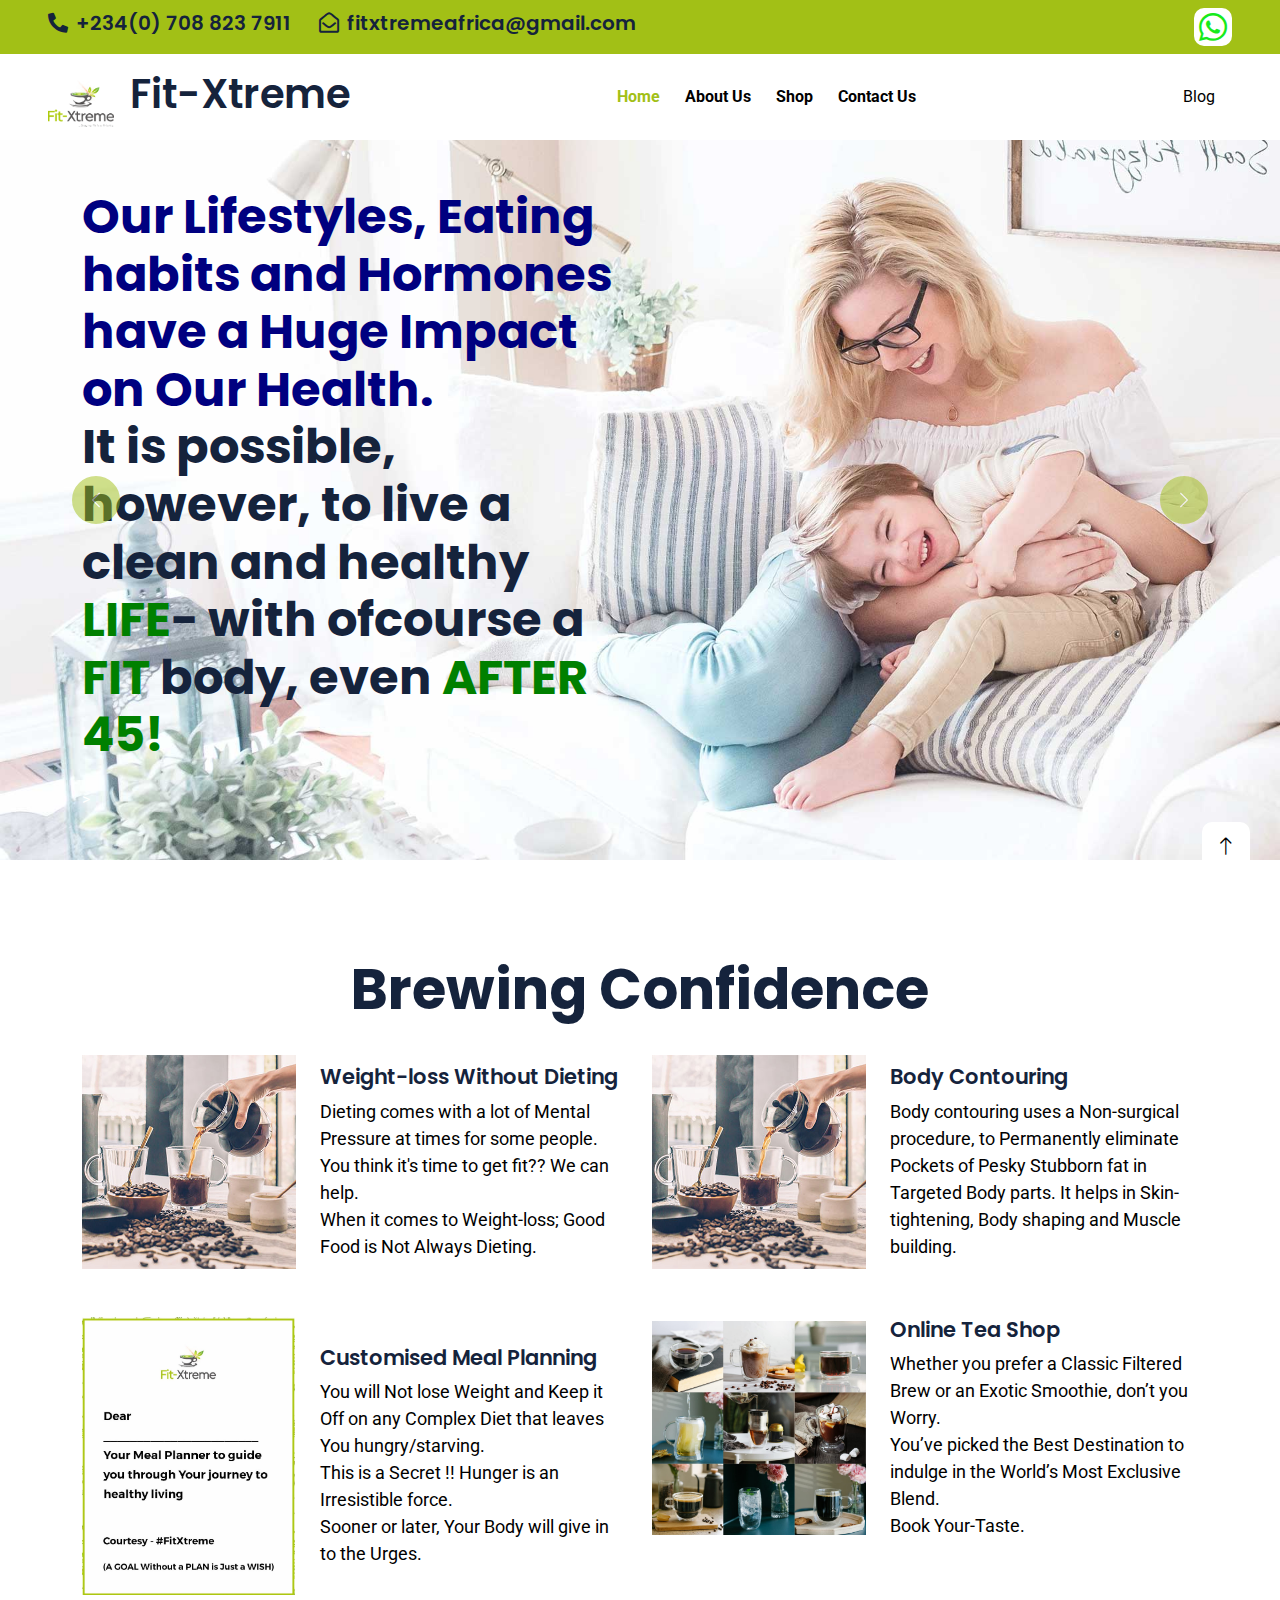
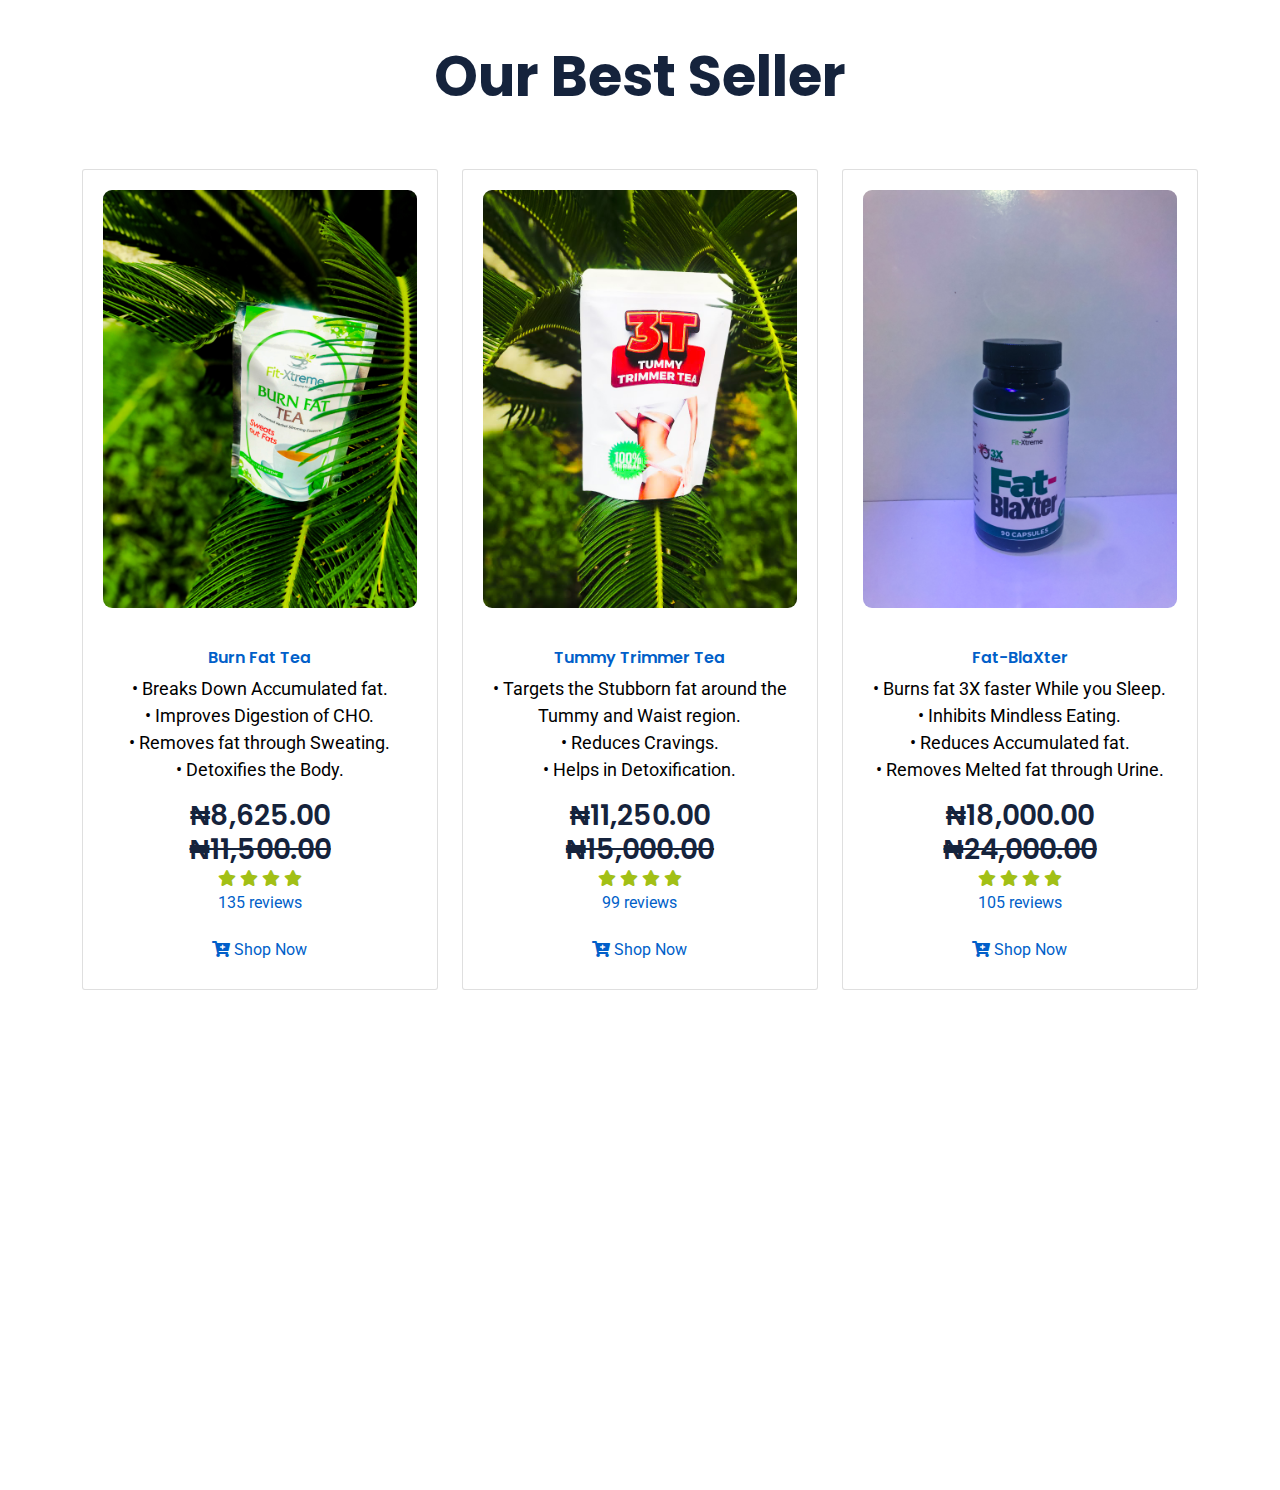
<file: index.html>
<!DOCTYPE html>
<html lang="en">
  <head>
    <meta charset="utf-8" />
    <title>Fit-Xtreme - Home</title>
    <meta content="width=device-width, initial-scale=1.0" name="viewport" />
    <meta content="" name="keywords" />
    <meta content="" name="description" />

    <!-- Favicon -->
    <link href="img/pnglogo.png" rel="icon" />

    <!-- Google Web Fonts -->
    <link rel="preconnect" href="https://fonts.googleapis.com" />
    <link rel="preconnect" href="https://fonts.gstatic.com" crossorigin />
    <link
      href="https://fonts.googleapis.com/css2?family=Roboto:wght@400;500&family=Poppins:wght@600;700&display=swap"
      rel="stylesheet"
    />

    <!-- Icon Font Stylesheet -->
    <link
      href="https://cdnjs.cloudflare.com/ajax/libs/font-awesome/5.10.0/css/all.min.css"
      rel="stylesheet"
    />
    <link
      href="https://cdn.jsdelivr.net/npm/bootstrap-icons@1.4.1/font/bootstrap-icons.css"
      rel="stylesheet"
    />

    <!-- Libraries Stylesheet -->
    <link href="lib/animate/animate.min.css" rel="stylesheet" />
    <link href="lib/owlcarousel/assets/owl.carousel.min.css" rel="stylesheet" />

    <!-- Customized Bootstrap Stylesheet -->
    <link href="css/bootstrap.min.css" rel="stylesheet" />

    <!-- Template Stylesheet -->
    <link href="css/style.css" rel="stylesheet" />
  </head>

  <body>
    <!-- Spinner Start -->
    <div
      id="spinner"
      class="show bg-white position-fixed translate-middle w-100 vh-100 top-50 start-50 d-flex align-items-center justify-content-center"
    >
      <div class="spinner-grow" role="status" style="color: #a2c016;"></div>
    </div>
    <!-- Spinner End -->

    <!-- Topbar Start -->
    <div
      class="container-fluid text-black py-2 px-0 d-none d-lg-block" style="background-color: #a2c016;">
      <div class="row gx-0 align-items-center">
        <div class="col-lg-7 px-5 text-start">
          <div class="h-100 d-inline-flex align-items-center me-4">
            <h5 class="fa fa-phone-alt me-2"></h5>
            <h5>+234(0) 708 823 7911</h5>
          </div>
          <div class="h-100 d-inline-flex align-items-center me-4">
            <h5 class="far fa-envelope-open me-2"></h5>
            <h5>fitxtremeafrica@gmail.com</h5>
          </div>
          <!-- <div class="h-100 d-inline-flex align-items-center me-4">
            <small class="far fa-clock me-2"></small>
            <small>Mon - Fri : 09 AM - 09 PM</small>
          </div> -->
        </div>
        <div class="col-lg-5 px-5 text-end">
          <div class="h-100 d-inline-flex align-items-center">

            <a target="_blank" class="text-white-50 ms-4 btn btn-square" href="https://wa.me/message/Y4T5ZXP46M46G1 ">
              <i class="fab fa-whatsapp"></i>
            </a>
            <!-- <a class="text-white-50 ms-4" href=""
              ><i class="fab fa-twitter"></i
            ></a> -->
            <!-- <a class="text-white-50 ms-4" href=""
              ><i class="fab fa-linkedin-in"></i
            ></a> -->
            <!-- <a class="wa btn btn-square" href=""
                ><i class="fab fa-whatsapp"></i
              ></a> -->
            <!-- <a class="text-white-50 ms-4" href=""
              ><i class="fab fa-instagram"></i
            ></a> -->
          </div>
        </div>
      </div>
    </div>
    <!-- Topbar End -->

    <!-- Navbar Start -->
    <nav
      class="navbar navbar-expand-lg bg-white navbar-light sticky-top px-4 px-lg-5">
      <a href="index.html" class="navbar-brand d-flex align-items-center">
        <h1 class="m-0">
          <img
            class="img-fluid me-3"
            src="img/pnglogo.png"
            alt=""
          />Fit-Xtreme
        </h1>
      </a>
      <button type="button" class="navbar-toggler" data-bs-toggle="collapse" data-bs-target="#navbarCollapse">
        <span class="navbar-toggler-icon"></span>
      </button>
      <div class="collapse navbar-collapse" id="navbarCollapse">
        <div class="navbar-nav mx-auto pe-4 py-3 py-lg-0">
          <a href="index.html" class="nav-item nav-link active">Home</a>
          <a href="about.html" class="nav-item nav-link">About Us</a>
          <a href="service.html" class="nav-item nav-link">Shop</a>
          <!-- <div class="nav-item dropdown">
            <a
              href="#"
              class="nav-link dropdown-toggle"
              data-bs-toggle="dropdown"
              >Pages</a
            >
            <div class="dropdown-menu bg-light border-0 m-0">
              <a href="feature.html" class="dropdown-item">Features</a>
              <a href="appointment.html" class="dropdown-item">Appointment</a>
              <a href="team.html" class="dropdown-item">Team Members</a>
              <a href="testimonial.html" class="dropdown-item">Testimonial</a>
              <a href="404.html" class="dropdown-item">404 Page</a>
            </div>
          </div> -->
          <a href="contact.html" class="nav-item nav-link">Contact Us</a>
        </div>
      </div>
      <a href="" class="btn btn px-3 d-none d-lg-block">Blog</a>
    </nav>
    <!-- Navbar End -->

    <!-- Carousel Start -->
    <div class="container-fluid p-0 mb-5 wow fadeIn" data-wow-delay="0.1s">
      <div id="header-carousel" class="carousel slide" data-bs-ride="carousel">
        <div class="carousel-inner">
          <div class="carousel-item active">
            <img class="w-100" src="img/carousel-1.jpg" alt="Image" />
            <div class="carousel-caption">
              <div class="container">
                <div class="row">
                  <div class="col-12 col-lg-6">
                    <h1 class="display-3 text-dark mb-4 animated slideInDown" style="font-size: 3rem;">
                      <span style="color: #000080;">Our Lifestyles, Eating habits and Hormones have a Huge Impact on Our Health.</span><br>
                      It is possible, however, to live a clean and healthy <span style="color: green;">LIFE</span>- with ofcourse a <span style="color: green;">FIT</span> body, even <span style="color: green;">AFTER 45!</span>
                      
                    </h1>
                    <!-- <p class="fs-5 text-body mb-5">
                      Clita erat ipsum et lorem et sit, sed stet lorem sit clita
                      duo justo magna dolore erat amet
                    </p> -->
                    <!-- <a href="" class="btn btn-primary py-3 px-5"
                      >More Details</a -->
                    >
                  </div>
                </div>
              </div>
            </div>
          </div>
          <div class="carousel-item">
            <img class="w-100" src="img/carousel-2.jpg" alt="Image" />
            <div class="carousel-caption">
              <div class="container">
                <div class="row">
                  <div class="col-12 col-lg-6">
                    <h1 class="display-3 text-dark mb-4 animated slideInDown" style="font-size: 3.7rem;">
                      Understanding the Different Body-types, allows Us maximize Proven Resources to Suit Your Specific Body-Shape. 
                    </h1>
                    <!-- <p class="fs-5 text-body mb-5">
                      Clita erat ipsum et lorem et sit, sed stet lorem sit clita
                      duo justo magna dolore erat amet
                    </p>
                    <a href="" class="btn btn-primary py-3 px-5"
                      >More Details</a -->
                    >
                  </div>
                </div>
              </div>
            </div>
          </div>
        </div>
        <button
          class="carousel-control-prev"
          type="button"
          data-bs-target="#header-carousel"
          data-bs-slide="prev"
        >
          <span class="carousel-control-prev-icon" aria-hidden="true"></span>
          <span class="visually-hidden">Previous</span>
        </button>
        <button
          class="carousel-control-next"
          type="button"
          data-bs-target="#header-carousel"
          data-bs-slide="next"
        >
          <span class="carousel-control-next-icon" aria-hidden="true"></span>
          <span class="visually-hidden">Next</span>
        </button>
      </div>
    </div>
    <!-- Carousel End -->

    <!-- About Start -->
    <!-- <div class="container-xxl py-5">
      <div class="container">
        <div class="row g-5">
          <div class="col-lg-6 wow fadeInUp" data-wow-delay="0.1s">
            <div
              class="position-relative overflow-hidden rounded ps-5 pt-5 h-100"
              style="min-height: 400px"
            >
              <img
                class="position-absolute w-100 h-100"
                src="img/about.jpg"
                alt=""
                style="object-fit: cover"
              />
              <div
                class="position-absolute top-0 start-0 bg-white rounded pe-3 pb-3"
                style="width: 200px; height: 200px"
              >
                <div
                  class="d-flex flex-column justify-content-center text-center bg-primary rounded h-100 p-3"
                >
                  <h1 class="text-white mb-0">25</h1>
                  <h2 class="text-white">Years</h2>
                  <h5 class="text-white mb-0">Experience</h5>
                </div>
              </div>
            </div>
          </div>
          <div class="col-lg-6 wow fadeInUp" data-wow-delay="0.5s">
            <div class="h-100">
              <h1 class="display-6 mb-5">
                We're Here To Assist You With Exploring Protection
              </h1>
              <p class="fs-5 text-primary mb-4">
                Aliqu diam amet diam et eos. Clita erat ipsum et lorem sed stet
                lorem sit clita duo justo erat amet
              </p>
              <div class="row g-4 mb-4">
                <div class="col-sm-6">
                  <div class="d-flex align-items-center">
                    <img
                      class="flex-shrink-0 me-3"
                      src="img/icon/icon-04-primary.png"
                      alt=""
                    />
                    <h5 class="mb-0">Flexible Insurance Plans</h5>
                  </div>
                </div>
                <div class="col-sm-6">
                  <div class="d-flex align-items-center">
                    <img
                      class="flex-shrink-0 me-3"
                      src="img/icon/icon-03-primary.png"
                      alt=""
                    />
                    <h5 class="mb-0">Money Back Guarantee</h5>
                  </div>
                </div>
              </div>
              <p class="mb-4">
                Tempor erat elitr rebum at clita. Diam dolor diam ipsum sit.
                Aliqu diam amet diam et eos. Clita erat ipsum et lorem et sit,
                sed stet lorem sit clita duo justo magna dolore erat amet
              </p>
              <div class="border-top mt-4 pt-4">
                <div class="d-flex align-items-center">
                  <img
                    class="flex-shrink-0 rounded-circle me-3"
                    src="img/profile.jpg"
                    alt=""
                  />
                  <h5 class="mb-0">Call Us: +012 345 6789</h5>
                </div>
              </div>
            </div>
          </div>
        </div>
      </div>
    </div> -->
    <!-- About End -->

    <!-- Facts Start -->
    <!-- <div class="container-fluid overflow-hidden my-5 px-lg-0">
      <div class="container facts px-lg-0">
        <div class="row g-0 mx-lg-0">
          <div class="col-lg-6 facts-text wow fadeIn" data-wow-delay="0.1s">
            <div class="h-100 px-4 ps-lg-0">
              <h1 class="text-white mb-4">For Individuals And Organisations</h1>
              <p class="text-light mb-5">
                Tempor erat elitr rebum at clita. Diam dolor diam ipsum sit.
                Aliqu diam amet diam et eos. Clita erat ipsum et lorem et sit,
                sed stet lorem sit clita duo justo magna dolore erat amet
              </p>
              <a href="" class="align-self-start btn btn-secondary py-3 px-5"
                >More Details</a
              >
            </div>
          </div>
          <div class="col-lg-6 facts-counter wow fadeIn" data-wow-delay="0.5s">
            <div class="h-100 px-4 pe-lg-0">
              <div class="row g-5">
                <div class="col-sm-6">
                  <h1 class="display-5" data-toggle="counter-up">1234</h1>
                  <p class="fs-5 text-primary">Happy Clients</p>
                </div>
                <div class="col-sm-6">
                  <h1 class="display-5" data-toggle="counter-up">1234</h1>
                  <p class="fs-5 text-primary">Projects Succeed</p>
                </div>
                <div class="col-sm-6">
                  <h1 class="display-5" data-toggle="counter-up">1234</h1>
                  <p class="fs-5 text-primary">Awards Achieved</p>
                </div>
                <div class="col-sm-6">
                  <h1 class="display-5" data-toggle="counter-up">1234</h1>
                  <p class="fs-5 text-primary">Team Members</p>
                </div>
              </div>
            </div>
          </div>
        </div>
      </div>
    </div> -->
    <!-- Facts End -->

    <!-- Features Start -->
    <!-- <div class="container-xxl py-5">
      <div class="container">
        <div class="row g-5">
          <div class="col-lg-6 wow fadeInUp" data-wow-delay="0.1s">
            <h1 class="display-6 mb-5">Few Reasons Why People Choosing Us!</h1>
            <p class="mb-4">
              Tempor erat elitr rebum at clita. Diam dolor diam ipsum sit. Aliqu
              diam amet diam et eos. Clita erat ipsum et lorem et sit, sed stet
              lorem sit clita duo justo magna dolore erat amet
            </p>
            <div class="row g-3">
              <div class="col-sm-6 wow fadeIn" data-wow-delay="0.1s">
                <div class="bg-light rounded h-100 p-3">
                  <div
                    class="bg-white d-flex flex-column justify-content-center text-center rounded h-100 py-4 px-3"
                  >
                    <img
                      class="align-self-center mb-3"
                      src="img/icon/icon-06-primary.png"
                      alt=""
                    />
                    <h5 class="mb-0">Easy Process</h5>
                  </div>
                </div>
              </div>
              <div class="col-sm-6 wow fadeIn" data-wow-delay="0.2s">
                <div class="bg-light rounded h-100 p-3">
                  <div
                    class="bg-white d-flex flex-column justify-content-center text-center rounded py-4 px-3"
                  >
                    <img
                      class="align-self-center mb-3"
                      src="img/icon/icon-03-primary.png"
                      alt=""
                    />
                    <h5 class="mb-0">Fast Delivery</h5>
                  </div>
                </div>
              </div>
              <div class="col-sm-6 wow fadeIn" data-wow-delay="0.3s">
                <div class="bg-light rounded h-100 p-3">
                  <div
                    class="bg-white d-flex flex-column justify-content-center text-center rounded py-4 px-3"
                  >
                    <img
                      class="align-self-center mb-3"
                      src="img/icon/icon-04-primary.png"
                      alt=""
                    />
                    <h5 class="mb-0">Policy Controlling</h5>
                  </div>
                </div>
              </div>
              <div class="col-sm-6 wow fadeIn" data-wow-delay="0.4s">
                <div class="bg-light rounded h-100 p-3">
                  <div
                    class="bg-white d-flex flex-column justify-content-center text-center rounded h-100 py-4 px-3"
                  >
                    <img
                      class="align-self-center mb-3"
                      src="img/icon/icon-07-primary.png"
                      alt=""
                    />
                    <h5 class="mb-0">Money Saving</h5>
                  </div>
                </div>
              </div>
            </div>
          </div>
          <div class="col-lg-6 wow fadeInUp" data-wow-delay="0.5s">
            <div
              class="position-relative rounded overflow-hidden h-100"
              style="min-height: 400px"
            >
              <img
                class="position-absolute w-100 h-100"
                src="img/feature.jpg"
                alt=""
                style="object-fit: cover"
              />
            </div>
          </div>
        </div>
      </div>
    </div> -->
    <!-- Features End -->

    <!-- Service Start -->
    <div class="container-fluid pt-5 pb-2rem">
      <div class="container">
          <div class="section-title" style="margin-bottom: 2rem; text-align: center">
              <!-- <h4 class="text-uppercase" style="letter-spacing: 5px;"></h4> -->
              <h1 class="display-4">Brewing Confidence</h1>
          </div>
          <div class="row">
              <div class="col-lg-6 mb-5">
                  <div class="row align-items-center">
                      <div class="col-sm-5">
                          <img class="img-fluid mb-3 mb-sm-0" src="img/service-1.jpg" alt="">
                      </div>
                      <div class="col-sm-7">
                          <h5 style="font-size: 21px;"><i class="fa font-weight-normal service-icon"></i>Weight-loss Without Dieting</h5>
                          <p class="m-0" style="color: black; font-size: 18px;">Dieting comes with a lot of Mental Pressure at times for some people.<br> You think it's time to get fit?? We can help.<br>
                            When it comes to Weight-loss; Good Food is Not Always Dieting.</p>
                      </div>
                  </div>
              </div>
              <div class="col-lg-6 mb-5">
                  <div class="row align-items-center">
                      <div class="col-sm-5">
                          <img class="img-fluid mb-3 mb-sm-0" src="img/service-1.jpg" alt="">
                      </div>
                      <div class="col-sm-7">
                          <h5 style="font-size: 21px;"><i class="fa font-weight-normal service-icon"></i>Body Contouring</h5>
                          <p class="m-0" style="color: black; font-size: 18px;">
                          Body contouring uses a Non-surgical procedure, to Permanently eliminate Pockets of Pesky Stubborn fat in Targeted Body parts.
                            It helps in Skin-tightening, Body shaping and Muscle building.
                            </p>
                      </div>
                  </div>
              </div>
              <div class="col-lg-6 mb-3">
                  <div class="row align-items-center">
                      <div class="col-sm-5">
                          <img class="img-fluid mb-3 mb-sm-0" src="img/Jotter cover page (3).jpg" alt="">
                      </div>
                      <div class="col-sm-7">
                          <h5 style="font-size: 21px;"><i class="fa font-weight-normal service-icon"></i>Customised Meal Planning</h5>
                          <p class="m-0" style="color: black; font-size: 18px;">You will Not lose Weight and Keep it Off on any Complex Diet that leaves You hungry/starving.<br> 
                            This is a Secret !! Hunger is an Irresistible force. <br> Sooner or later, Your Body will give in to the Urges. </p>
                      </div>
                  </div>
              </div>
              <div class="col-lg-6 mb-3">
                  <div class="row align-items-center">
                      <div class="col-sm-5">
                          <img class="img-fluid mb-3 mb-sm-0" src="img/Book your taste.JPG" alt="">
                      </div>
                      <div class="col-sm-7">
                          <h5 style="font-size: 21px;"><i class="fa font-weight-bold service-icon"></i>Online Tea Shop</h5>
                          <p class="m-0" style="color: black; font-size: 18px;">Whether you prefer a Classic Filtered Brew or an Exotic Smoothie, don’t you Worry.<br> You’ve picked the Best Destination to indulge in the World’s Most Exclusive Blend.<br> Book Your-Taste.</p>
                      </div>
                  </div>
              </div>
            </div>
      </div>
    <!-- Service End -->

    <!-- Best Seller Start -->
    <div class="section-title" style="margin-bottom: 2rem; text-align: center; margin-top: 2rem;">
      <h1 class="display-4">Our Best Seller</h1>
    </div>

    
    <div class="container d-flex justify-content-center mt-50 mb-50">
            
      <div class="row">
         <div class="col-md-4 mt-2">
          
              
              <div class="card">
                                  <div class="card-body">
                                      <div class="card-img-actions">
                                          
                                              <img src="/img/BFT.JPG" class="card-img img-fluid" width="96" height="350" alt="">
                                            
                                         
                                      </div>
                                  </div>

                                  <div class="card-body text-center">
                                      <div class="mb-2">
                                          <h6 class="font-weight-semibold mb-2">
                                              <a href="service.html" class="text-default mb-2" data-abc="true">Burn Fat Tea</a>
                                          </h6>
                                          


                                          <p style="color: black; font-size: 18px;">•	Breaks Down Accumulated fat.<br>
                                            •	Improves Digestion of CHO.<br>
                                            •	Removes fat through Sweating.<br>
                                            • Detoxifies the Body.
                                          </p>
                                            
                                        
                                      </div>

                                      <h3 class="mb-0 font-weight-semibold"> ₦8,625.00</h3>
                                      <h3 class="mb-0 font-weight-semibold"><s>₦11,500.00</s></h3>


                                      <div>
                                         <i class="fa fa-star star"></i>
                                         <i class="fa fa-star star"></i>
                                         <i class="fa fa-star star"></i>
                                         <i class="fa fa-star star"></i>
                                      </div>

                                      <div class="text-muted mb-3"> <a href="https://www.instagram.com/s/aGlnaGxpZ2h0OjE3ODY1OTU3NTc4MzI0NDc3?story_media_id=2727189143785899398_43638302380&igshid=YmMyMTA2M2Y=" target="_blank">135 reviews</a> </div>

                                      <button type="button" class="btn bg-cart"> <a href="https://wa.me/message/Y4T5ZXP46M46G1" target="_blank"><i class="fa fa-cart-plus mr-2"></i> Shop Now</a></button>

                                      
                                  </div>
                              </div>


                          
                           
         </div> 


         <div class="col-md-4 mt-2">
          
              
              <div class="card">
                                  <div class="card-body">
                                      <div class="card-img-actions">
                                          
                                              <img src="/img/3T.JPEG" class="card-img img-fluid" width="96" height="350" alt="">
                                            
                                         
                                      </div>
                                  </div>

                                  <div class="card-body text-center">
                                      <div class="mb-2">
                                          <h6 class="font-weight-semibold mb-2">
                                              <a href="service.html" class="text-default mb-2" data-abc="true">Tummy Trimmer Tea</a>
                                          </h6>

                                          <p style="color: black; font-size: 18px;">•	Targets the Stubborn fat around the Tummy and Waist region. <br>
                                            •	Reduces Cravings.<br>
                                            •	Helps in Detoxification.
                                          </p>
                                          
                                            
                                        
                                      </div>

                                      <h3 class="mb-0 font-weight-semibold"> ₦11,250.00</h3>
                                      <h3 class="mb-0 font-weight-semibold"><s>₦15,000.00</s></h3>

                                      <div>
                                         <i class="fa fa-star star"></i>
                                         <i class="fa fa-star star"></i>
                                         <i class="fa fa-star star"></i>
                                         <i class="fa fa-star star"></i>
                                      </div>

                                      <div class="text-muted mb-3"> <a href="https://www.instagram.com/s/aGlnaGxpZ2h0OjE3ODY1OTU3NTc4MzI0NDc3?story_media_id=2954291438967419878_43638302380&igshid=YmMyMTA2M2Y=" target="_blank">99 reviews</a> </div>

                                      <button type="button" class="btn bg-cart"> <a href="https://wa.me/message/Y4T5ZXP46M46G1" target="_blank"><i class="fa fa-cart-plus mr-2"></i> Shop Now</a></button>

                                      
                                  </div>
                              </div>


                          
                           
         </div> 

         <div class="col-md-4 mt-2">
          
              
              <div class="card">
                                  <div class="card-body">
                                      <div class="card-img-actions">
                                          
                                              <img src="/img/Fat-BlaXter.JPG" class="card-img img-fluid" width="96" height="350" alt="">
                                            
                                         
                                      </div>
                                  </div>

                                  <div class="card-body text-center">
                                      <div class="mb-2">
                                          <h6 class="font-weight-semibold mb-2">
                                              <a href="service.html" class="text-default mb-2" data-abc="true">Fat-BlaXter</a>
                                          </h6>

                                          <p style="color: black; font-size: 18px;">•	Burns fat 3X faster While you Sleep.<br>
                                            •	Inhibits Mindless Eating.<br>
                                            •	Reduces Accumulated fat.<br>
                                            •	Removes Melted fat through Urine.
                                          </p>

                                            
                                      </div>

                                      <h3 class="mb-0 font-weight-semibold">₦18,000.00</h3>
                                      <h3 class="mb-0 font-weight-semibold"><s>₦24,000.00</s></h3>
                                      

                                      <div>
                                         <i class="fa fa-star star"></i>
                                         <i class="fa fa-star star"></i>
                                         <i class="fa fa-star star"></i>
                                         <i class="fa fa-star star"></i>
                                      </div>

                                      <div class="text-muted mb-3"> <a target="_blank" href="https://www.instagram.com/s/aGlnaGxpZ2h0OjE3ODY1OTU3NTc4MzI0NDc3?story_media_id=2942140883121860560_43638302380&igshid=YmMyMTA2M2Y=">105 reviews</a> </div>

                                      <button type="button" class="btn bg-cart"> <a href="https://wa.me/message/Y4T5ZXP46M46G1" target="_blank"><i class="fa fa-cart-plus mr-2"></i> Shop Now</a></button>

                                      
                                  </div>
                              </div>


                          
                           
         </div> 


         <!-- <div class="col-md-4 mt-2">
          
              
              <div class="card">
                                  <div class="card-body">
                                      <div class="card-img-actions">
                                          
                                              <img src="https://res.cloudinary.com/dxfq3iotg/image/upload/v1562074043/234.png" class="card-img img-fluid" width="96" height="350" alt="">
                                            
                                         
                                      </div>
                                  </div>

                                  <div class="card-body bg-light text-center">
                                      <div class="mb-2">
                                          <h6 class="font-weight-semibold mb-2">
                                              <a href="#" class="text-default mb-2" data-abc="true">Toshiba Notebook with 500GB HDD & 8GB RAM</a>
                                          </h6>

                                          <a href="#" class="text-muted" data-abc="true">Laptops & Notebooks</a>
                                      </div>

                                      <h3 class="mb-0 font-weight-semibold">$250.99</h3>

                                      <div>
                                         <i class="fa fa-star star"></i>
                                         <i class="fa fa-star star"></i>
                                         <i class="fa fa-star star"></i>
                                         <i class="fa fa-star star"></i>
                                      </div>

                                      <div class="text-muted mb-3">34 reviews</div>

                                      <button type="button" class="btn bg-cart"><i class="fa fa-cart-plus mr-2"></i> Add to cart</button>

                                      
                                  </div>
                              </div>


                          
                           
         </div> 


         <div class="col-md-4 mt-2">
          
              
              <div class="card">
                                  <div class="card-body">
                                      <div class="card-img-actions">
                                          
                                              <img src="https://res.cloudinary.com/dxfq3iotg/image/upload/v1562074043/234.png" class="card-img img-fluid" width="96" height="350" alt="">
                                            
                                         
                                      </div>
                                  </div>

                                  <div class="card-body bg-light text-center">
                                      <div class="mb-2">
                                          <h6 class="font-weight-semibold mb-2">
                                              <a href="#" class="text-default mb-2" data-abc="true">Toshiba Notebook with 500GB HDD & 8GB RAM</a>
                                          </h6>

                                          <a href="#" class="text-muted" data-abc="true">Laptops & Notebooks</a>
                                      </div>

                                      <h3 class="mb-0 font-weight-semibold">$250.99</h3>

                                      <div>
                                         <i class="fa fa-star star"></i>
                                         <i class="fa fa-star star"></i>
                                         <i class="fa fa-star star"></i>
                                         <i class="fa fa-star star"></i>
                                      </div>

                                      <div class="text-muted mb-3">34 reviews</div>

                                      <button type="button" class="btn bg-cart"><i class="fa fa-cart-plus mr-2"></i> Add to cart</button>

                                      
                                  </div>
                              </div>


                          
                           
         </div> 


         <div class="col-md-4 mt-2">
          
              
              <div class="card">
                                  <div class="card-body">
                                      <div class="card-img-actions">
                                          
                                              <img src="https://res.cloudinary.com/dxfq3iotg/image/upload/v1562074043/234.png" class="card-img img-fluid" width="96" height="350" alt="">
                                            
                                         
                                      </div>
                                  </div>

                                  <div class="card-body bg-light text-center">
                                      <div class="mb-2">
                                          <h6 class="font-weight-semibold mb-2">
                                              <a href="#" class="text-default mb-2" data-abc="true">Toshiba Notebook with 500GB HDD & 8GB RAM</a>
                                          </h6>

                                          <a href="#" class="text-muted" data-abc="true">Laptops & Notebooks</a>
                                      </div>

                                      <h3 class="mb-0 font-weight-semibold">$250.99</h3>

                                      <div>
                                         <i class="fa fa-star star"></i>
                                         <i class="fa fa-star star"></i>
                                         <i class="fa fa-star star"></i>
                                         <i class="fa fa-star star"></i>
                                      </div>

                                      <div class="text-muted mb-3">34 reviews</div>

                                      <button type="button" class="btn bg-cart"><i class="fa fa-cart-plus mr-2"></i> Add to cart</button>

                                      
                                  </div>
                              </div>


                          
                           
         </div>  -->

      </div>
    </div>

    <!-- Best Seller End -->

    <!-- Appointment Start -->
    <!-- <div
      class="container-fluid appointment my-5 py-5 wow fadeIn"
      data-wow-delay="0.1s"
    >
      <div class="container py-5">
        <div class="row g-5">
          <div class="col-lg-6 wow fadeIn" data-wow-delay="0.3s">
            <h1 class="display-6 text-white mb-5">
              We're Award Winning Insurance Company
            </h1>
            <p class="text-white mb-5">
              Aliqu diam amet diam et eos. Clita erat ipsum et lorem et sit, sed
              stet lorem sit clita duo justo magna dolore erat amet. Tempor erat
              elitr rebum at clita. Diam dolor diam ipsum sit. Aliqu diam amet
              diam et eos. Clita erat ipsum et lorem et sit, sed stet lorem sit
              clita duo justo magna.
            </p>
            <div class="bg-white rounded p-3">
              <div class="d-flex align-items-center bg-primary rounded p-3">
                <img
                  class="flex-shrink-0 rounded-circle me-3"
                  src="img/profile.jpg"
                  alt=""
                />
                <h5 class="text-white mb-0">Call Us: +012 345 6789</h5>
              </div>
            </div>
          </div>
          <div class="col-lg-6 wow fadeIn" data-wow-delay="0.5s">
            <div class="bg-white rounded p-5">
              <form>
                <div class="row g-3">
                  <div class="col-sm-6">
                    <div class="form-floating">
                      <input
                        type="text"
                        class="form-control"
                        id="gname"
                        placeholder="Gurdian Name"
                      />
                      <label for="gname">Your Name</label>
                    </div>
                  </div>
                  <div class="col-sm-6">
                    <div class="form-floating">
                      <input
                        type="email"
                        class="form-control"
                        id="gmail"
                        placeholder="Gurdian Email"
                      />
                      <label for="gmail">Your Email</label>
                    </div>
                  </div>
                  <div class="col-sm-6">
                    <div class="form-floating">
                      <input
                        type="text"
                        class="form-control"
                        id="cname"
                        placeholder="Child Name"
                      />
                      <label for="cname">Your Mobile</label>
                    </div>
                  </div>
                  <div class="col-sm-6">
                    <div class="form-floating">
                      <input
                        type="text"
                        class="form-control"
                        id="cage"
                        placeholder="Child Age"
                      />
                      <label for="cage">Service Type</label>
                    </div>
                  </div>
                  <div class="col-12">
                    <div class="form-floating">
                      <textarea
                        class="form-control"
                        placeholder="Leave a message here"
                        id="message"
                        style="height: 80px"
                      ></textarea>
                      <label for="message">Message</label>
                    </div>
                  </div>
                  <div class="col-12">
                    <button class="btn btn-primary py-3 px-5" type="submit">
                      Get Appointment
                    </button>
                  </div>
                </div>
              </form>
            </div>
          </div>
        </div>
      </div>
    </div> -->
    <!-- Appointment End -->

    <!-- Team Start -->
    <!-- <div class="container-xxl py-5">
      <div class="container">
        <div class="text-center mx-auto" style="max-width: 500px">
          <h1 class="display-6 mb-5">Meet Our Professional Team Members</h1>
        </div>
        <div class="row g-4">
          <div class="col-lg-3 col-md-6 wow fadeInUp" data-wow-delay="0.1s">
            <div class="team-item rounded">
              <img class="img-fluid" src="img/team-1.jpg" alt="" />
              <div class="text-center p-4">
                <h5>Full Name</h5>
                <span>Designation</span>
              </div>
              <div class="team-text text-center bg-white p-4">
                <h5>Full Name</h5>
                <p>Designation</p>
                <div class="d-flex justify-content-center">
                  <a class="btn btn-square btn-light m-1" href=""
                    ><i class="fab fa-twitter"></i
                  ></a>
                  <a class="btn btn-square btn-light m-1" href=""
                    ><i class="fab fa-facebook-f"></i
                  ></a>
                  <a class="btn btn-square btn-light m-1" href=""
                    ><i class="fab fa-youtube"></i
                  ></a>
                  <a class="btn btn-square btn-light m-1" href=""
                    ><i class="fab fa-linkedin-in"></i
                  ></a>
                </div>
              </div>
            </div>
          </div>
          <div class="col-lg-3 col-md-6 wow fadeInUp" data-wow-delay="0.3s">
            <div class="team-item rounded">
              <img class="img-fluid" src="img/team-2.jpg" alt="" />
              <div class="text-center p-4">
                <h5>Full Name</h5>
                <span>Designation</span>
              </div>
              <div class="team-text text-center bg-white p-4">
                <h5>Full Name</h5>
                <p>Designation</p>
                <div class="d-flex justify-content-center">
                  <a class="btn btn-square btn-light m-1" href=""
                    ><i class="fab fa-twitter"></i
                  ></a>
                  <a class="btn btn-square btn-light m-1" href=""
                    ><i class="fab fa-facebook-f"></i
                  ></a>
                  <a class="btn btn-square btn-light m-1" href=""
                    ><i class="fab fa-youtube"></i
                  ></a>
                  <a class="btn btn-square btn-light m-1" href=""
                    ><i class="fab fa-linkedin-in"></i
                  ></a>
                </div>
              </div>
            </div>
          </div>
          <div class="col-lg-3 col-md-6 wow fadeInUp" data-wow-delay="0.5s">
            <div class="team-item rounded">
              <img class="img-fluid" src="img/team-3.jpg" alt="" />
              <div class="text-center p-4">
                <h5>Full Name</h5>
                <span>Designation</span>
              </div>
              <div class="team-text text-center bg-white p-4">
                <h5>Full Name</h5>
                <p>Designation</p>
                <div class="d-flex justify-content-center">
                  <a class="btn btn-square btn-light m-1" href=""
                    ><i class="fab fa-twitter"></i
                  ></a>
                  <a class="btn btn-square btn-light m-1" href=""
                    ><i class="fab fa-facebook-f"></i
                  ></a>
                  <a class="btn btn-square btn-light m-1" href=""
                    ><i class="fab fa-youtube"></i
                  ></a>
                  <a class="btn btn-square btn-light m-1" href=""
                    ><i class="fab fa-linkedin-in"></i
                  ></a>
                </div>
              </div>
            </div>
          </div>
          <div class="col-lg-3 col-md-6 wow fadeInUp" data-wow-delay="0.7s">
            <div class="team-item rounded">
              <img class="img-fluid" src="img/team-4.jpg" alt="" />
              <div class="text-center p-4">
                <h5>Full Name</h5>
                <span>Designation</span>
              </div>
              <div class="team-text text-center bg-white p-4">
                <h5>Full Name</h5>
                <p>Designation</p>
                <div class="d-flex justify-content-center">
                  <a class="btn btn-square btn-light m-1" href=""
                    ><i class="fab fa-twitter"></i
                  ></a>
                  <a class="btn btn-square btn-light m-1" href=""
                    ><i class="fab fa-facebook-f"></i
                  ></a>
                  <a class="btn btn-square btn-light m-1" href=""
                    ><i class="fab fa-youtube"></i
                  ></a>
                  <a class="btn btn-square btn-light m-1" href=""
                    ><i class="fab fa-linkedin-in"></i
                  ></a>
                </div>
              </div>
            </div>
          </div>
        </div>
      </div>
    </div> -->
    <!-- Team End -->

    <!-- Testimonial Start -->
    <!-- <div class="container-xxl py-5">
      <div class="container">
        <div class="text-center mx-auto" style="max-width: 500px">
          <h1 class="display-6 mb-5">What They Say About Our Insurance</h1>
        </div>
        <div class="row g-5">
          <div class="col-lg-3 d-none d-lg-block">
            <div class="testimonial-left h-100">
              <img
                class="img-fluid animated pulse infinite"
                src="img/testimonial-1.jpg"
                alt=""
              />
              <img
                class="img-fluid animated pulse infinite"
                src="img/testimonial-2.jpg"
                alt=""
              />
              <img
                class="img-fluid animated pulse infinite"
                src="img/testimonial-3.jpg"
                alt=""
              />
            </div>
          </div>
          <div class="col-lg-6 wow fadeIn" data-wow-delay="0.5s">
            <div class="owl-carousel testimonial-carousel">
              <div class="testimonial-item text-center">
                <img
                  class="img-fluid rounded mx-auto mb-4"
                  src="img/testimonial-1.jpg"
                  alt=""
                />
                <p class="fs-5">
                  Dolores sed duo clita tempor justo dolor et stet lorem kasd
                  labore dolore lorem ipsum. At lorem lorem magna ut et, nonumy
                  et labore et tempor diam tempor erat.
                </p>
                <h5>Client Name</h5>
                <span>Profession</span>
              </div>
              <div class="testimonial-item text-center">
                <img
                  class="img-fluid rounded mx-auto mb-4"
                  src="img/testimonial-2.jpg"
                  alt=""
                />
                <p class="fs-5">
                  Dolores sed duo clita tempor justo dolor et stet lorem kasd
                  labore dolore lorem ipsum. At lorem lorem magna ut et, nonumy
                  et labore et tempor diam tempor erat.
                </p>
                <h5>Client Name</h5>
                <span>Profession</span>
              </div>
              <div class="testimonial-item text-center">
                <img
                  class="img-fluid rounded mx-auto mb-4"
                  src="img/testimonial-3.jpg"
                  alt=""
                />
                <p class="fs-5">
                  Dolores sed duo clita tempor justo dolor et stet lorem kasd
                  labore dolore lorem ipsum. At lorem lorem magna ut et, nonumy
                  et labore et tempor diam tempor erat.
                </p>
                <h5>Client Name</h5>
                <span>Profession</span>
              </div>
            </div>
          </div>
          <div class="col-lg-3 d-none d-lg-block">
            <div class="testimonial-right h-100">
              <img
                class="img-fluid animated pulse infinite"
                src="img/testimonial-1.jpg"
                alt=""
              />
              <img
                class="img-fluid animated pulse infinite"
                src="img/testimonial-2.jpg"
                alt=""
              />
              <img
                class="img-fluid animated pulse infinite"
                src="img/testimonial-3.jpg"
                alt=""
              />
            </div>
          </div>
        </div>
      </div>
    </div> -->
    <!-- Testimonial End -->

    <!-- Footer Start -->
    <div
      class="container-fluid bg-dark footer mt-5 pt-5 wow fadeIn"
      data-wow-delay="0.1s"
    >
      <div class="container py-5">
        <div class="row g-5">
          <div class="col-lg-3 col-md-6">
            <h1 class="text-white mb-4">
              <img
                class="img-fluid me-3"
                src="img/icon/Fit-Xtreme logo bb cup 64.png"
                alt=""
              /><span style="font-size:x-large">Fit-Xtreme</span>
            </h1>
            <p>
              ...Staying fit is a priority
            </p>
            <div class="d-flex pt-2">
              <a target="_blank" class="btn btn-square me-1" href="https://mobile.twitter.com/_fitxtreme"
                ><i class="fab fa-twitter"></i
              ></a>
              <a target="_blank" class="btn btn-square me-1" href="https://www.facebook.com/fitxtremeafrica/"
                ><i class="fab fa-facebook-f"></i
              ></a>
              <a target="_blank" class="btn btn-square me-1" href="https://m.youtube.com/channel/UCZvZSNmdzemSNnId1yVu7SQ"
                ><i class="fab fa-youtube"></i
              ></a>
              <a target="_blank" class="btn btn-square me-1" href="https://www.instagram.com/_fitxtremeafrica/"
                ><i class="fab fa-instagram"></i
              ></a>
              <a target="_blank" class="btn btn-square me-0" href="https://www.linkedin.com/company/fit-xtreme/"
                ><i class="fab fa-linkedin-in"></i
              ></a>
            </div>
          </div>
          <div class="col-lg-3 col-md-6">
            <h5 class="text-light mb-4">Make Money with Us</h5>
            <a class="ql btn btn-link" href="">Content Partners</a>
            <a class="ql btn btn-link" href="">Advertise</a>
            <a class="ql btn btn-link" href="">Influencers</a>
            <a class="ql btn btn-link" href="">Become an Affiliate</a>
            <a class="ql btn btn-link" href="">Virtual Assistants</a>
            <a class="ql btn btn-link" href="">Bloggers</a>
          </div>
          <div class="col-lg-3 col-md-6">
            <h5 class="text-light mb-4">Discover</h5>
            <a class="ql btn btn-link" href="service.html">Easy Weight Loss</a>
            <a class="ql btn btn-link" href="">Book Your Taste</a>
            <a class="ql btn btn-link" href="">Wears</a>
            <a class="ql btn btn-link" href="">Get Fit at Home</a>
            <a class="ql btn btn-link" href="">Customize Your Meal</a>
            <a class="ql btn btn-link" href="">Suprise Your Special Ones</a>
          </div>
          <div class="col-lg-3 col-md-6">
            <h5 class="text-light mb-4">Customer Services</h5>
            <a class="ql btn btn-link" href="">Blog</a>
            <a class="ql btn btn-link" href="">Reviews</a>
            <a class="ql btn btn-link" href="">Book an Appointment</a>
            <a class="ql btn btn-link" href="">Help Center</a>
            <a class="ql btn btn-link" href="">Subscribe for Freebies</a>
            <a class="ql btn btn-link" href="">Policies</a>
          </div>
        </div>
      </div>
      <div class="container-fluid copyright">
        <div class="container">
          <div class="row">
            <div class="col-md-6 text-center text-md-start mb-3 mb-md-0">
              &copy; <a href="#">Fit-Xtreme</a>, All Right Reserved.
            </div>
            <!-- <div class="col-md-6 text-center text-md-end">
              This template is free as long as you keep the footer author’s credit link/attribution link/backlink. If you'd like to use the template without the footer author’s credit link/attribution link/backlink, you can purchase the Credit Removal License from "https://htmlcodex.com/credit-removal". Thank you for your support.
              Designed By <a href="https://htmlcodex.com">HTML Codex</a>
              <br />Distributed By:
              <a href="https://themewagon.com" target="_blank">ThemeWagon</a>
            </div> -->
          </div>
        </div>
      </div>
    </div>
    <!-- Footer End -->

    

    <!-- Back to Top -->
    <a href="#" class="btn btn-lg btn btn-lg-square back-to-top"
      ><i class="bi bi-arrow-up"></i
    ></a>

    <!-- JavaScript Libraries -->
    <script src="https://code.jquery.com/jquery-3.4.1.min.js"></script>
    <script src="https://cdn.jsdelivr.net/npm/bootstrap@5.0.0/dist/js/bootstrap.bundle.min.js"></script>
    <script src="lib/wow/wow.min.js"></script>
    <script src="lib/easing/easing.min.js"></script>
    <script src="lib/waypoints/waypoints.min.js"></script>
    <script src="lib/owlcarousel/owl.carousel.min.js"></script>
    <script src="lib/counterup/counterup.min.js"></script>

    <!-- Template Javascript -->
    <script src="js/main.js"></script>
  </body>
</html>
</file>
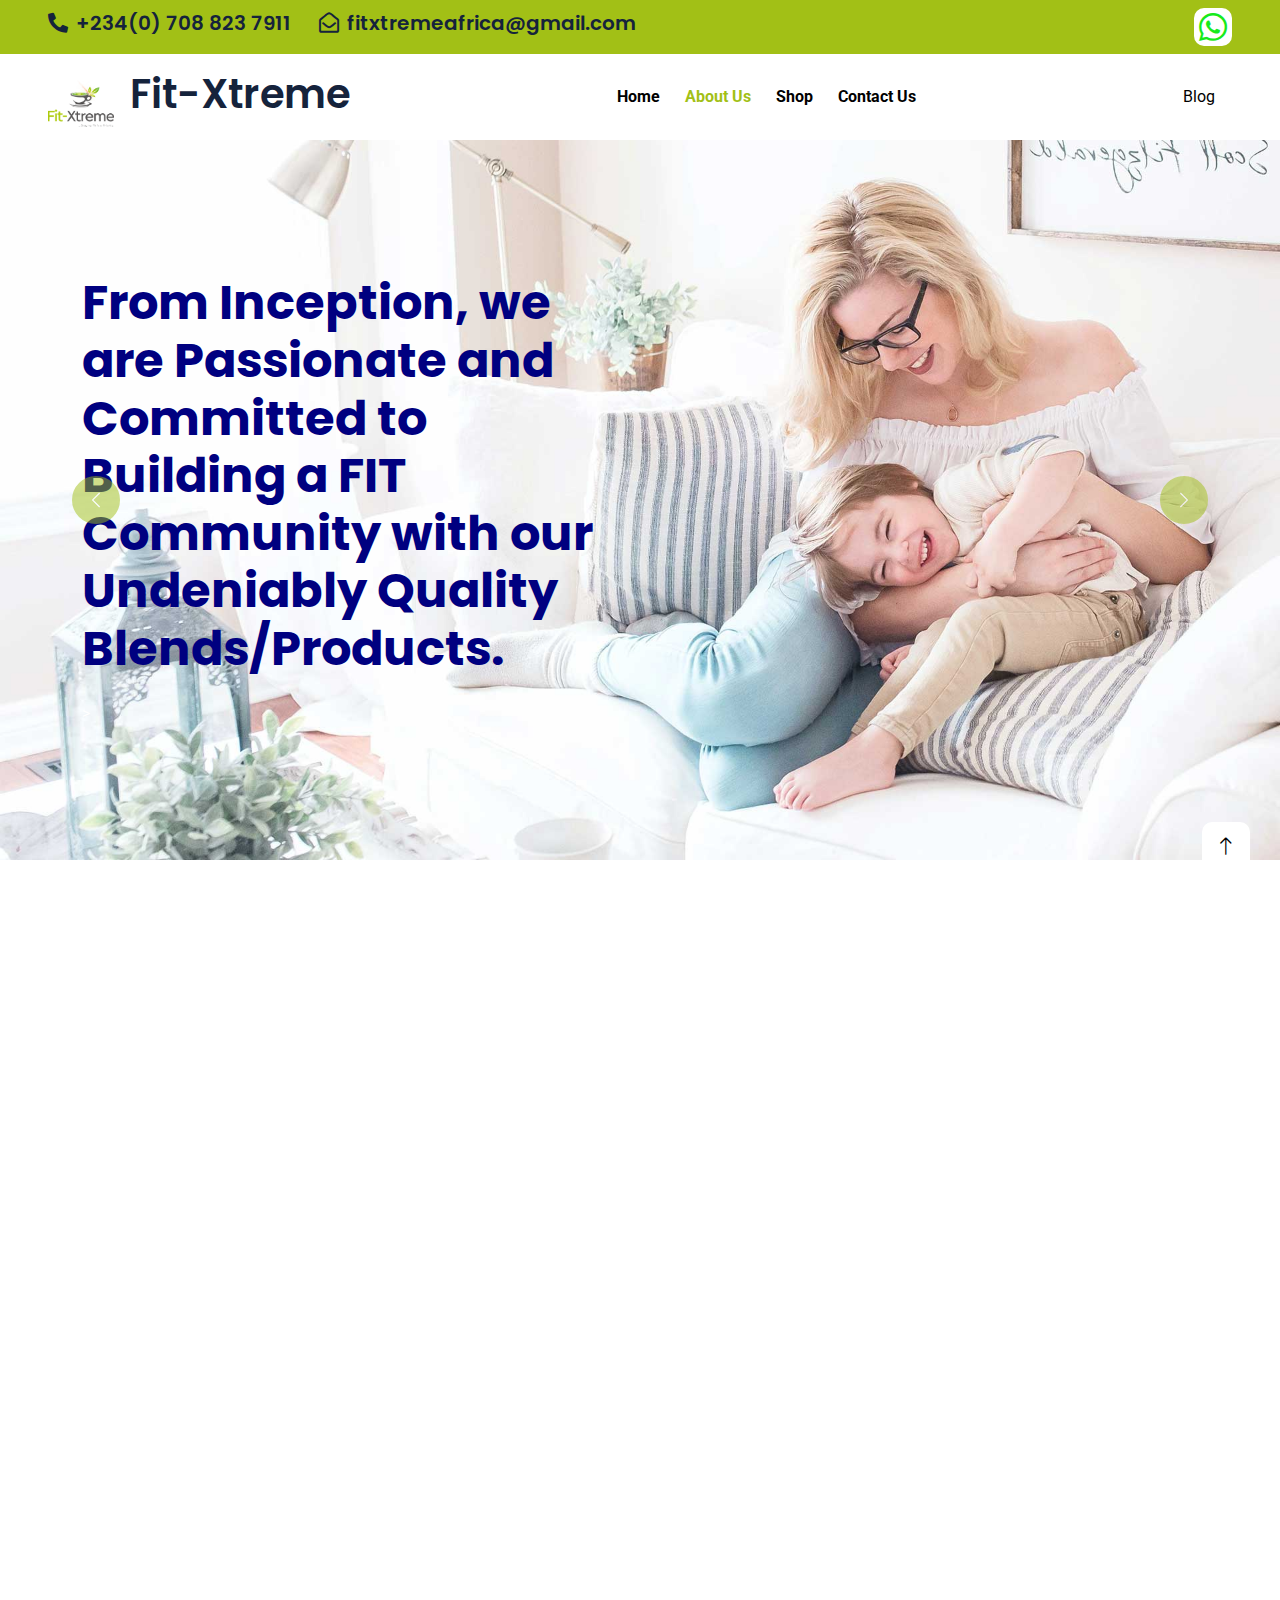
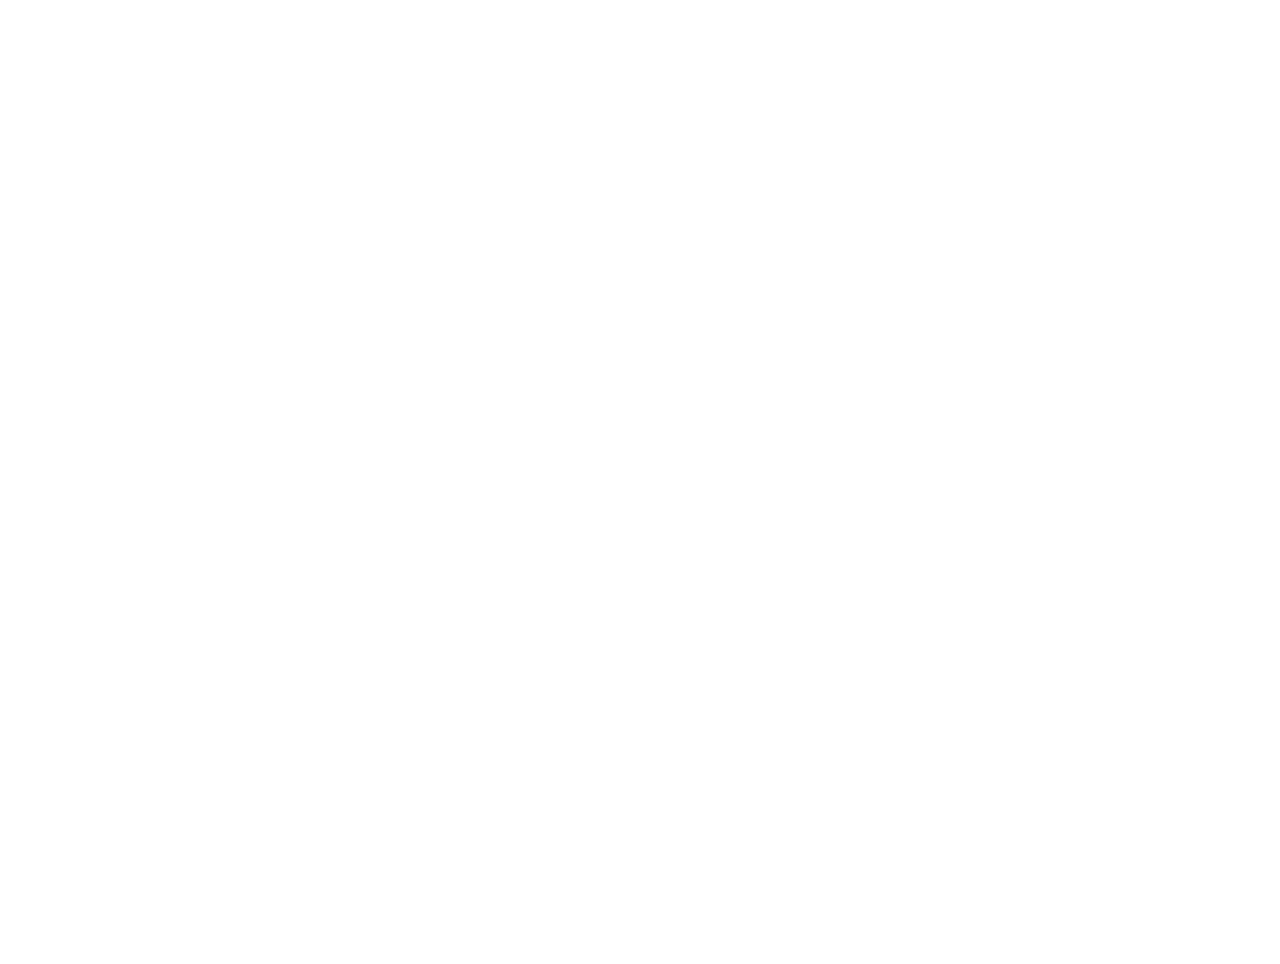
<file: about.html>
<!DOCTYPE html>
<html lang="en">
  <head>
    <meta charset="utf-8" />
    <title>Fit-Xtreme - About</title>
    <meta content="width=device-width, initial-scale=1.0" name="viewport" />
    <meta content="" name="keywords" />
    <meta content="" name="description" />

    <!-- Favicon -->
    <link href="img/pnglogo.png" rel="icon" />

    <!-- Google Web Fonts -->
    <link rel="preconnect" href="https://fonts.googleapis.com" />
    <link rel="preconnect" href="https://fonts.gstatic.com" crossorigin />
    <link
      href="https://fonts.googleapis.com/css2?family=Roboto:wght@400;500&family=Poppins:wght@600;700&display=swap"
      rel="stylesheet"
    />

    <!-- Icon Font Stylesheet -->
    <link
      href="https://cdnjs.cloudflare.com/ajax/libs/font-awesome/5.10.0/css/all.min.css"
      rel="stylesheet"
    />
    <link
      href="https://cdn.jsdelivr.net/npm/bootstrap-icons@1.4.1/font/bootstrap-icons.css"
      rel="stylesheet"
    />

    <!-- Libraries Stylesheet -->
    <link href="lib/animate/animate.min.css" rel="stylesheet" />
    <link href="lib/owlcarousel/assets/owl.carousel.min.css" rel="stylesheet" />

    <!-- Customized Bootstrap Stylesheet -->
    <link href="css/bootstrap.min.css" rel="stylesheet" />

    <!-- Template Stylesheet -->
    <link href="css/style.css" rel="stylesheet" />
  </head>

  <body>
    <!-- Spinner Start -->
    <div
      id="spinner"
      class="show bg-white position-fixed translate-middle w-100 vh-100 top-50 start-50 d-flex align-items-center justify-content-center"
    >
      <div class="spinner-grow" role="status" style="color: #a2c016;"></div>
    </div>
    <!-- Spinner End -->

    <!-- Topbar Start -->
    <div
      class="container-fluid text-black py-2 px-0 d-none d-lg-block" style="background-color: #a2c016;">
      <div class="row gx-0 align-items-center">
        <div class="col-lg-7 px-5 text-start">
          <div class="h-100 d-inline-flex align-items-center me-4">
            <h5 class="fa fa-phone-alt me-2"></h5>
            <h5>+234(0) 708 823 7911</h5>
          </div>
          <div class="h-100 d-inline-flex align-items-center me-4">
            <h5 class="far fa-envelope-open me-2"></h5>
            <h5>fitxtremeafrica@gmail.com</h5>
          </div>
          <!-- <div class="h-100 d-inline-flex align-items-center me-4">
            <small class="far fa-clock me-2"></small>
            <small>Mon - Fri : 09 AM - 09 PM</small>
          </div> -->
        </div>
        <div class="col-lg-5 px-5 text-end">
          <div class="h-100 d-inline-flex align-items-center">

            <a target="_blank" class="text-white-50 ms-4 btn btn-square" href="https://wa.me/message/Y4T5ZXP46M46G1 ">
              <i class="fab fa-whatsapp"></i>
            </a>
            <!-- <a class="text-white-50 ms-4" href=""
              ><i class="fab fa-twitter"></i
            ></a> -->
            <!-- <a class="text-white-50 ms-4" href=""
              ><i class="fab fa-linkedin-in"></i
            ></a> -->
            <!-- <a class="wa btn btn-square" href=""
                ><i class="fab fa-whatsapp"></i
              ></a> -->
            <!-- <a class="text-white-50 ms-4" href=""
              ><i class="fab fa-instagram"></i
            ></a> -->
          </div>
        </div>
      </div>
    </div>
    <!-- Topbar End -->

    <!-- Navbar Start -->
    <nav
      class="navbar navbar-expand-lg bg-white navbar-light sticky-top px-4 px-lg-5">
      <a href="index.html" class="navbar-brand d-flex align-items-center">
        <h1 class="m-0">
          <img
            class="img-fluid me-3"
            src="img/pnglogo.png"
            alt=""
          />Fit-Xtreme
        </h1>
      </a>
      <button type="button" class="navbar-toggler" data-bs-toggle="collapse" data-bs-target="#navbarCollapse">
        <span class="navbar-toggler-icon"></span>
      </button>
      <div class="collapse navbar-collapse" id="navbarCollapse">
        <div class="navbar-nav mx-auto pe-4 py-3 py-lg-0">
          <a href="index.html" class="nav-item nav-link">Home</a>
          <a href="about.html" class="nav-item nav-link active">About Us</a>
          <a href="service.html" class="nav-item nav-link">Shop</a>
          <!-- <div class="nav-item dropdown">
            <a
              href="#"
              class="nav-link dropdown-toggle"
              data-bs-toggle="dropdown"
              >Pages</a
            >
            <div class="dropdown-menu bg-light border-0 m-0">
              <a href="feature.html" class="dropdown-item">Features</a>
              <a href="appointment.html" class="dropdown-item">Appointment</a>
              <a href="team.html" class="dropdown-item">Team Members</a>
              <a href="testimonial.html" class="dropdown-item">Testimonial</a>
              <a href="404.html" class="dropdown-item">404 Page</a>
            </div>
          </div> -->
          <a href="contact.html" class="nav-item nav-link">Contact Us</a>
        </div>
      </div>
      <a href="" class="btn btn px-3 d-none d-lg-block">Blog</a>
    </nav>
    <!-- Navbar End -->

    <!-- Carousel Start -->
    <div class="container-fluid p-0 mb-5 wow fadeIn" data-wow-delay="0.1s">
      <div id="header-carousel" class="carousel slide" data-bs-ride="carousel">
        <div class="carousel-inner">
          <div class="carousel-item active">
            <img class="w-100" src="img/carousel-1.jpg" alt="Image" />
            <div class="carousel-caption">
              <div class="container">
                <div class="row">
                  <div class="col-12 col-lg-6">
                    <h1 class="display-3 text-dark mb-4 animated slideInDown" style="font-size: 3rem;">
                      <span style="color: #000080;">From Inception, we are Passionate and Committed to Building a FIT Community with our Undeniably Quality Blends/Products.</span>
                    </h1>
                    <!-- <p class="fs-5 text-body mb-5">
                      Clita erat ipsum et lorem et sit, sed stet lorem sit clita
                      duo justo magna dolore erat amet
                    </p> -->
                    <!-- <a href="" class="btn btn-primary py-3 px-5"
                      >More Details</a -->
                    >
                  </div>
                </div>
              </div>
            </div>
          </div>
          <div class="carousel-item">
            <img class="w-100" src="img/carousel-2.jpg" alt="Image" />
            <div class="carousel-caption">
              <div class="container">
                <div class="row">
                  <div class="col-12 col-lg-6">
                    <h1 class="display-3 text-dark mb-4 animated slideInDown" style="font-size: 3.7rem;">
                      Understanding the Different Body-types, allows Us maximize Proven Resources to Suit Your Specific Body-Shape. 
                    </h1>
                    <!-- <p class="fs-5 text-body mb-5">
                      Clita erat ipsum et lorem et sit, sed stet lorem sit clita
                      duo justo magna dolore erat amet
                    </p>
                    <a href="" class="btn btn-primary py-3 px-5"
                      >More Details</a -->
                    >
                  </div>
                </div>
              </div>
            </div>
          </div>
        </div>
        <button
          class="carousel-control-prev"
          type="button"
          data-bs-target="#header-carousel"
          data-bs-slide="prev"
        >
          <span class="carousel-control-prev-icon" aria-hidden="true"></span>
          <span class="visually-hidden">Previous</span>
        </button>
        <button
          class="carousel-control-next"
          type="button"
          data-bs-target="#header-carousel"
          data-bs-slide="next"
        >
          <span class="carousel-control-next-icon" aria-hidden="true"></span>
          <span class="visually-hidden">Next</span>
        </button>
      </div>
    </div>
    <!-- Page Header End -->

    <!-- About Start -->
    <div class="container-xxl py-5">
      <div class="container">
        <div class="row g-5">
          <div class="col-lg-6 wow">
            <div
              class="position-relative overflow-visible rounded h-100"
              style="min-height: 400px"
            >
              <img
                class="position-absolute w-100 h-100"
                src="img/Brewing Confidence.jpg"
                alt=""
                style="object-fit: contain"
              />
              <div
                class="position-absolute top-0 start-0 bg-white rounded pe-3 pb-3"
                style="width: 200px; height: 200px"
              >
                <div
                  class="d-flex flex-column justify-content-center text-center rounded h-100 p-3" style="background-color:#a2c016;"
                >
                  <h1 class="text-white mb-0">5+</h1>
                  <h2 class="text-white">Years</h2>
                  <h5 class="text-white mb-0">Experience</h5>
                </div>
              </div>
            </div>
          </div>
          <div class="col-lg-6 wow">
            <div class="h-100">
              <h1 class="mb-4">
                Who We Are
              </h1>
              <p class="fs-5" style="color: black;">
                Fit-Xtreme!!!<br>
A first class Research-based Fitness and Wellness company in Africa with the best of formulations from the United States.<br>
Our services include but not limited to: Providing leading effective weight loss/body contouring regimen, enhancing solid clientele body confidence, swift delivery and logistics, optimum after-sale services and virtual assistance, not withholding our tremendous customer support.


              </p>
              <div class="row g-4 mb-4">
                <div class="col-sm-6">
                  <div class="d-flex align-items-center">
                    <img
                      class="flex-shrink-0 me-3"
                      src="img/icon/icon-04-primary.png"
                      alt=""
                    />
                    <h5 class="mb-0">Flexible Payment Plans</h5>
                  </div>
                </div>
                <div class="col-sm-6">
                  <div class="d-flex align-items-center">
                    <img
                      class="flex-shrink-0 me-3"
                      src="img/icon/icon-03-primary.png"
                      alt=""
                    />
                    <h5 class="mb-0">Money Back Guarantee</h5>
                  </div>
                </div>
              </div>
              <p class="fs-5 mb-4" style="color: black;">
                Fit-Xtreme is a first-class Wellness and Fitness company in Africa with the best of formulations from the United States.
                From inception, We are passionate and committed to building a fit community with our undeniably quality herbal blends with carefully sourced finest ingredients.
              </p>

            </div>
          </div>
        </div>
      </div>
    </div>
    <!-- About End -->

    <!-- Facts Start -->
    <div class="container-fluid overflow-hidden px-lg-0">
      <div class="container facts px-lg-0">
        <div class="row g-0 mx-lg-0">
          <div class="col-lg-6 facts-text wow">
            <div style="color: black;">
              <h1 class="text-dark">For Companies And Organisations</h1>
              <p style="font-size: 20px;">
                We take Pride in our Dedication to Providing Quality Health  Experiences to our Clients and Building Respectful Professional Business Relationships Globally with our Friends and Customers.
              </p>
              <a href="mailto:fitxtremeafrica@gmail.com" class="align-self-start btn btn-secondary py-4 px-4"
                >Please Email Us</a
              >
            </div>
          </div>
          <div class="col-lg-6 facts-counter wow">
            <div class="h-100 px-4 pe-lg-0">
              <div class="row g-5">
                <div class="col-sm-6">
                  <h1 class="display-5" data-toggle="counter-up">0250</h1>
                  <p class="fs-5 text-dark">Happy Clients</p>
                </div>
                <div class="col-sm-6">
                  <h1 class="display-5" data-toggle="counter-up">0211</h1>
                  <p class="fs-5 text-dark">Team Members</p>
                </div>
                <div class="col-sm-12">
                  <h1 class="text-dark">Our Team</h1>
                  <p style="color: black; font-size: 20px;">We are a diversified globally situated group of experienced health technicians, QA analysts, naturopathic doctors, data scientists, software engineers, sales professionals and business experts effectively working closely to promote healthy lifestyles and body confidence.<br>
                  We are compassionate about solving complex problems and eager to turn goals to reality. 
                  </p>
                </div>
              </div>
            </div>
          </div>
        </div>
      </div>
    </div>
    <!-- Facts End -->

    <!-- Team Start -->
    <!-- <div class="container-xxl py-5">
      <div class="container">
        <div class="text-center mx-auto" style="max-width: 500px">
          <h1 class="display-6 mb-5">Meet Our Professional Team Members</h1>
        </div>
        <div class="row g-4">
          <div class="col-lg-3 col-md-6 wow fadeInUp" data-wow-delay="0.1s">
            <div class="team-item rounded">
              <img class="img-fluid" src="img/team-1.jpg" alt="" />
              <div class="text-center p-4">
                <h5>Full Name</h5>
                <span>Designation</span>
              </div>
              <div class="team-text text-center bg-white p-4">
                <h5>Full Name</h5>
                <p>Designation</p>
                <div class="d-flex justify-content-center">
                  <a class="btn btn-square btn-light m-1" href=""
                    ><i class="fab fa-twitter"></i
                  ></a>
                  <a class="btn btn-square btn-light m-1" href=""
                    ><i class="fab fa-facebook-f"></i
                  ></a>
                  <a class="btn btn-square btn-light m-1" href=""
                    ><i class="fab fa-youtube"></i
                  ></a>
                  <a class="btn btn-square btn-light m-1" href=""
                    ><i class="fab fa-linkedin-in"></i
                  ></a>
                </div>
              </div>
            </div>
          </div>
          <div class="col-lg-3 col-md-6 wow fadeInUp" data-wow-delay="0.3s">
            <div class="team-item rounded">
              <img class="img-fluid" src="img/team-2.jpg" alt="" />
              <div class="text-center p-4">
                <h5>Full Name</h5>
                <span>Designation</span>
              </div>
              <div class="team-text text-center bg-white p-4">
                <h5>Full Name</h5>
                <p>Designation</p>
                <div class="d-flex justify-content-center">
                  <a class="btn btn-square btn-light m-1" href=""
                    ><i class="fab fa-twitter"></i
                  ></a>
                  <a class="btn btn-square btn-light m-1" href=""
                    ><i class="fab fa-facebook-f"></i
                  ></a>
                  <a class="btn btn-square btn-light m-1" href=""
                    ><i class="fab fa-youtube"></i
                  ></a>
                  <a class="btn btn-square btn-light m-1" href=""
                    ><i class="fab fa-linkedin-in"></i
                  ></a>
                </div>
              </div>
            </div>
          </div>
          <div class="col-lg-3 col-md-6 wow fadeInUp" data-wow-delay="0.5s">
            <div class="team-item rounded">
              <img class="img-fluid" src="img/team-3.jpg" alt="" />
              <div class="text-center p-4">
                <h5>Full Name</h5>
                <span>Designation</span>
              </div>
              <div class="team-text text-center bg-white p-4">
                <h5>Full Name</h5>
                <p>Designation</p>
                <div class="d-flex justify-content-center">
                  <a class="btn btn-square btn-light m-1" href=""
                    ><i class="fab fa-twitter"></i
                  ></a>
                  <a class="btn btn-square btn-light m-1" href=""
                    ><i class="fab fa-facebook-f"></i
                  ></a>
                  <a class="btn btn-square btn-light m-1" href=""
                    ><i class="fab fa-youtube"></i
                  ></a>
                  <a class="btn btn-square btn-light m-1" href=""
                    ><i class="fab fa-linkedin-in"></i
                  ></a>
                </div>
              </div>
            </div>
          </div>
          <div class="col-lg-3 col-md-6 wow fadeInUp" data-wow-delay="0.7s">
            <div class="team-item rounded">
              <img class="img-fluid" src="img/team-4.jpg" alt="" />
              <div class="text-center p-4">
                <h5>Full Name</h5>
                <span>Designation</span>
              </div>
              <div class="team-text text-center bg-white p-4">
                <h5>Full Name</h5>
                <p>Designation</p>
                <div class="d-flex justify-content-center">
                  <a class="btn btn-square btn-light m-1" href=""
                    ><i class="fab fa-twitter"></i
                  ></a>
                  <a class="btn btn-square btn-light m-1" href=""
                    ><i class="fab fa-facebook-f"></i
                  ></a>
                  <a class="btn btn-square btn-light m-1" href=""
                    ><i class="fab fa-youtube"></i
                  ></a>
                  <a class="btn btn-square btn-light m-1" href=""
                    ><i class="fab fa-linkedin-in"></i
                  ></a>
                </div>
              </div>
            </div>
          </div>
        </div>
      </div>
    </div> -->
    <!-- Team End -->

    <!-- Footer Start -->
    <div
      class="container-fluid bg-dark footer mt-5 pt-5 wow fadeIn"
      data-wow-delay="0.1s"
    >
      <div class="container py-5">
        <div class="row g-5">
          <div class="col-lg-3 col-md-6">
            <h1 class="text-white mb-4">
              <img
                class="img-fluid me-3"
                src="img/icon/Fit-Xtreme logo bb cup 64.png"
                alt=""
              /><span style="font-size:x-large">Fit-Xtreme</span>
            </h1>
            <p>
              ...Staying fit is a priority
            </p>
            <div class="d-flex pt-2">
              <a target="_blank" class="btn btn-square me-1" href="https://mobile.twitter.com/_fitxtreme"
                ><i class="fab fa-twitter"></i
              ></a>
              <a target="_blank" class="btn btn-square me-1" href="https://www.facebook.com/fitxtremeafrica/"
                ><i class="fab fa-facebook-f"></i
              ></a>
              <a target="_blank" class="btn btn-square me-1" href="https://m.youtube.com/channel/UCZvZSNmdzemSNnId1yVu7SQ"
                ><i class="fab fa-youtube"></i
              ></a>
              <a target="_blank" class="btn btn-square me-1" href="https://www.instagram.com/_fitxtremeafrica/"
                ><i class="fab fa-instagram"></i
              ></a>
              <a target="_blank" class="btn btn-square me-0" href="https://www.linkedin.com/company/fit-xtreme/"
                ><i class="fab fa-linkedin-in"></i
              ></a>
            </div>
          </div>
          <div class="col-lg-3 col-md-6">
            <h5 class="text-light mb-4">Make Money with Us</h5>
            <a class="ql btn btn-link" href="">Content Partners</a>
            <a class="ql btn btn-link" href="">Advertise</a>
            <a class="ql btn btn-link" href="">Influencers</a>
            <a class="ql btn btn-link" href="">Become an Affiliate</a>
            <a class="ql btn btn-link" href="">Virtual Assistants</a>
            <a class="ql btn btn-link" href="">Bloggers</a>
          </div>
          <div class="col-lg-3 col-md-6">
            <h5 class="text-light mb-4">Discover</h5>
            <a class="ql btn btn-link" href="service.html">Easy Weight Loss</a>
            <a class="ql btn btn-link" href="">Book Your Taste</a>
            <a class="ql btn btn-link" href="">Wears</a>
            <a class="ql btn btn-link" href="">Get Fit at Home</a>
            <a class="ql btn btn-link" href="">Customies Your Meal</a>
            <a class="ql btn btn-link" href="">Suprise Your Special Ones</a>
          </div>
          <div class="col-lg-3 col-md-6">
            <h5 class="text-light mb-4">Customer Services</h5>
            <a class="ql btn btn-link" href="">Blog</a>
            <a class="ql btn btn-link" href="">Reviews</a>
            <a class="ql btn btn-link" href="">Book an Appointment</a>
            <a class="ql btn btn-link" href="">Help Center</a>
            <a class="ql btn btn-link" href="">Subscribe for Freebie</a>
            <a class="ql btn btn-link" href="">Policies</a>
          </div>
        </div>
      </div>
      <div class="container-fluid copyright">
        <div class="container">
          <div class="row">
            <div class="col-md-6 text-center text-md-start mb-3 mb-md-0">
              &copy; <a href="#">Fit-Xtreme</a>, All Right Reserved.
            </div>
            <!-- <div class="col-md-6 text-center text-md-end">
              This template is free as long as you keep the footer author’s credit link/attribution link/backlink. If you'd like to use the template without the footer author’s credit link/attribution link/backlink, you can purchase the Credit Removal License from "https://htmlcodex.com/credit-removal". Thank you for your support.
              Designed By <a href="https://htmlcodex.com">HTML Codex</a>
              <br />Distributed By:
              <a href="https://themewagon.com" target="_blank">ThemeWagon</a>
            </div> -->
          </div>
        </div>
      </div>
    </div>
    <!-- Footer End -->

    <!-- Back to Top -->
    <a href="#" class="btn btn-lg btn-lg-square back-to-top"
      ><i class="bi bi-arrow-up"></i
    ></a>

    <!-- JavaScript Libraries -->
    <script src="https://code.jquery.com/jquery-3.4.1.min.js"></script>
    <script src="https://cdn.jsdelivr.net/npm/bootstrap@5.0.0/dist/js/bootstrap.bundle.min.js"></script>
    <script src="lib/wow/wow.min.js"></script>
    <script src="lib/easing/easing.min.js"></script>
    <script src="lib/waypoints/waypoints.min.js"></script>
    <script src="lib/owlcarousel/owl.carousel.min.js"></script>
    <script src="lib/counterup/counterup.min.js"></script>

    <!-- Template Javascript -->
    <script src="js/main.js"></script>
  </body>
</html>
</file>
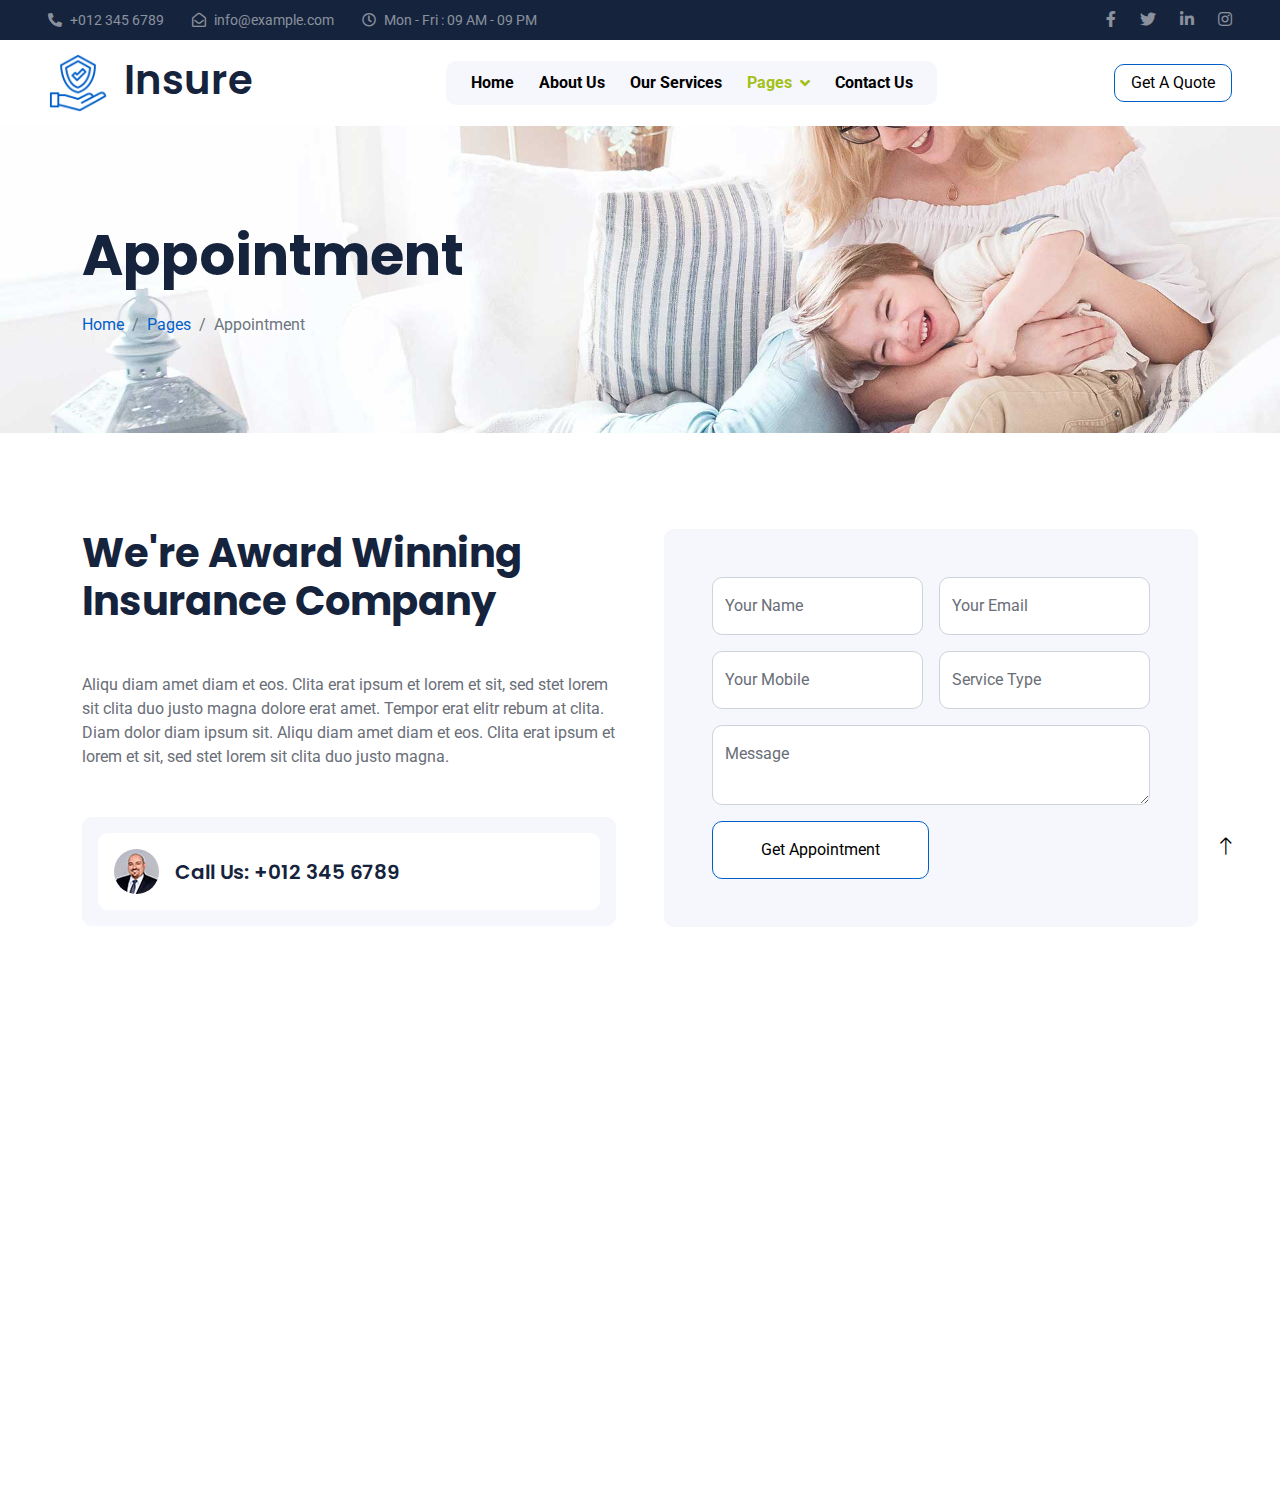
<file: appointment.html>
<!DOCTYPE html>
<html lang="en">
  <head>
    <meta charset="utf-8" />
    <title>Insure - Insurance HTML Template</title>
    <meta content="width=device-width, initial-scale=1.0" name="viewport" />
    <meta content="" name="keywords" />
    <meta content="" name="description" />

    <!-- Favicon -->
    <link href="img/favicon.ico" rel="icon" />

    <!-- Google Web Fonts -->
    <link rel="preconnect" href="https://fonts.googleapis.com" />
    <link rel="preconnect" href="https://fonts.gstatic.com" crossorigin />
    <link
      href="https://fonts.googleapis.com/css2?family=Roboto:wght@400;500&family=Poppins:wght@600;700&display=swap"
      rel="stylesheet"
    />

    <!-- Icon Font Stylesheet -->
    <link
      href="https://cdnjs.cloudflare.com/ajax/libs/font-awesome/5.10.0/css/all.min.css"
      rel="stylesheet"
    />
    <link
      href="https://cdn.jsdelivr.net/npm/bootstrap-icons@1.4.1/font/bootstrap-icons.css"
      rel="stylesheet"
    />

    <!-- Libraries Stylesheet -->
    <link href="lib/animate/animate.min.css" rel="stylesheet" />
    <link href="lib/owlcarousel/assets/owl.carousel.min.css" rel="stylesheet" />

    <!-- Customized Bootstrap Stylesheet -->
    <link href="css/bootstrap.min.css" rel="stylesheet" />

    <!-- Template Stylesheet -->
    <link href="css/style.css" rel="stylesheet" />
  </head>

  <body>
    <!-- Spinner Start -->
    <div
      id="spinner"
      class="show bg-white position-fixed translate-middle w-100 vh-100 top-50 start-50 d-flex align-items-center justify-content-center"
    >
      <div class="spinner-grow text-primary" role="status"></div>
    </div>
    <!-- Spinner End -->

    <!-- Topbar Start -->
    <div
      class="container-fluid bg-dark text-white-50 py-2 px-0 d-none d-lg-block"
    >
      <div class="row gx-0 align-items-center">
        <div class="col-lg-7 px-5 text-start">
          <div class="h-100 d-inline-flex align-items-center me-4">
            <small class="fa fa-phone-alt me-2"></small>
            <small>+012 345 6789</small>
          </div>
          <div class="h-100 d-inline-flex align-items-center me-4">
            <small class="far fa-envelope-open me-2"></small>
            <small>info@example.com</small>
          </div>
          <div class="h-100 d-inline-flex align-items-center me-4">
            <small class="far fa-clock me-2"></small>
            <small>Mon - Fri : 09 AM - 09 PM</small>
          </div>
        </div>
        <div class="col-lg-5 px-5 text-end">
          <div class="h-100 d-inline-flex align-items-center">
            <a class="text-white-50 ms-4" href=""
              ><i class="fab fa-facebook-f"></i
            ></a>
            <a class="text-white-50 ms-4" href=""
              ><i class="fab fa-twitter"></i
            ></a>
            <a class="text-white-50 ms-4" href=""
              ><i class="fab fa-linkedin-in"></i
            ></a>
            <a class="text-white-50 ms-4" href=""
              ><i class="fab fa-instagram"></i
            ></a>
          </div>
        </div>
      </div>
    </div>
    <!-- Topbar End -->

    <!-- Navbar Start -->
    <nav
      class="navbar navbar-expand-lg bg-white navbar-light sticky-top px-4 px-lg-5"
    >
      <a href="index.html" class="navbar-brand d-flex align-items-center">
        <h1 class="m-0">
          <img
            class="img-fluid me-3"
            src="img/icon/icon-02-primary.png"
            alt=""
          />Insure
        </h1>
      </a>
      <button
        type="button"
        class="navbar-toggler"
        data-bs-toggle="collapse"
        data-bs-target="#navbarCollapse"
      >
        <span class="navbar-toggler-icon"></span>
      </button>
      <div class="collapse navbar-collapse" id="navbarCollapse">
        <div class="navbar-nav mx-auto bg-light rounded pe-4 py-3 py-lg-0">
          <a href="index.html" class="nav-item nav-link">Home</a>
          <a href="about.html" class="nav-item nav-link">About Us</a>
          <a href="service.html" class="nav-item nav-link">Our Services</a>
          <div class="nav-item dropdown">
            <a
              href="#"
              class="nav-link dropdown-toggle active"
              data-bs-toggle="dropdown"
              >Pages</a
            >
            <div class="dropdown-menu bg-light border-0 m-0">
              <a href="feature.html" class="dropdown-item">Features</a>
              <a href="appointment.html" class="dropdown-item active"
                >Appointment</a
              >
              <a href="team.html" class="dropdown-item">Team Members</a>
              <a href="testimonial.html" class="dropdown-item">Testimonial</a>
              <a href="404.html" class="dropdown-item">404 Page</a>
            </div>
          </div>
          <a href="contact.html" class="nav-item nav-link">Contact Us</a>
        </div>
      </div>
      <a href="" class="btn btn-primary px-3 d-none d-lg-block">Get A Quote</a>
    </nav>
    <!-- Navbar End -->

    <!-- Page Header Start -->
    <div
      class="container-fluid page-header py-5 mb-5 wow fadeIn"
      data-wow-delay="0.1s"
    >
      <div class="container py-5">
        <h1 class="display-4 animated slideInDown mb-4">Appointment</h1>
        <nav aria-label="breadcrumb animated slideInDown">
          <ol class="breadcrumb mb-0">
            <li class="breadcrumb-item"><a href="#">Home</a></li>
            <li class="breadcrumb-item"><a href="#">Pages</a></li>
            <li class="breadcrumb-item active" aria-current="page">
              Appointment
            </li>
          </ol>
        </nav>
      </div>
    </div>
    <!-- Page Header End -->

    <!-- Appointment Start -->
    <div class="container-fluid py-5 wow fadeIn" data-wow-delay="0.1s">
      <div class="container">
        <div class="row g-5">
          <div class="col-lg-6 wow fadeIn" data-wow-delay="0.3s">
            <h1 class="display-6 mb-5">
              We're Award Winning Insurance Company
            </h1>
            <p class="mb-5">
              Aliqu diam amet diam et eos. Clita erat ipsum et lorem et sit, sed
              stet lorem sit clita duo justo magna dolore erat amet. Tempor erat
              elitr rebum at clita. Diam dolor diam ipsum sit. Aliqu diam amet
              diam et eos. Clita erat ipsum et lorem et sit, sed stet lorem sit
              clita duo justo magna.
            </p>
            <div class="bg-light rounded p-3">
              <div class="d-flex align-items-center bg-white rounded p-3">
                <img
                  class="flex-shrink-0 rounded-circle me-3"
                  src="img/profile.jpg"
                  alt=""
                />
                <h5 class="mb-0">Call Us: +012 345 6789</h5>
              </div>
            </div>
          </div>
          <div class="col-lg-6 wow fadeIn" data-wow-delay="0.5s">
            <div class="bg-light rounded p-5">
              <form>
                <div class="row g-3">
                  <div class="col-sm-6">
                    <div class="form-floating">
                      <input
                        type="text"
                        class="form-control"
                        id="gname"
                        placeholder="Gurdian Name"
                      />
                      <label for="gname">Your Name</label>
                    </div>
                  </div>
                  <div class="col-sm-6">
                    <div class="form-floating">
                      <input
                        type="email"
                        class="form-control"
                        id="gmail"
                        placeholder="Gurdian Email"
                      />
                      <label for="gmail">Your Email</label>
                    </div>
                  </div>
                  <div class="col-sm-6">
                    <div class="form-floating">
                      <input
                        type="text"
                        class="form-control"
                        id="cname"
                        placeholder="Child Name"
                      />
                      <label for="cname">Your Mobile</label>
                    </div>
                  </div>
                  <div class="col-sm-6">
                    <div class="form-floating">
                      <input
                        type="text"
                        class="form-control"
                        id="cage"
                        placeholder="Child Age"
                      />
                      <label for="cage">Service Type</label>
                    </div>
                  </div>
                  <div class="col-12">
                    <div class="form-floating">
                      <textarea
                        class="form-control"
                        placeholder="Leave a message here"
                        id="message"
                        style="height: 80px"
                      ></textarea>
                      <label for="message">Message</label>
                    </div>
                  </div>
                  <div class="col-12">
                    <button class="btn btn-primary py-3 px-5" type="submit">
                      Get Appointment
                    </button>
                  </div>
                </div>
              </form>
            </div>
          </div>
        </div>
      </div>
    </div>
    <!-- Appointment End -->

    <!-- Footer Start -->
    <div
      class="container-fluid bg-dark footer mt-5 pt-5 wow fadeIn"
      data-wow-delay="0.1s"
    >
      <div class="container py-5">
        <div class="row g-5">
          <div class="col-lg-3 col-md-6">
            <h1 class="text-white mb-4">
              <img
                class="img-fluid me-3"
                src="img/icon/icon-02-light.png"
                alt=""
              />Insure
            </h1>
            <p>
              Diam dolor diam ipsum sit. Aliqu diam amet diam et eos. Clita erat
              ipsum et lorem et sit, sed stet lorem sit clita
            </p>
            <div class="d-flex pt-2">
              <a class="btn btn-square me-1" href=""
                ><i class="fab fa-twitter"></i
              ></a>
              <a class="btn btn-square me-1" href=""
                ><i class="fab fa-facebook-f"></i
              ></a>
              <a class="btn btn-square me-1" href=""
                ><i class="fab fa-youtube"></i
              ></a>
              <a class="btn btn-square me-0" href=""
                ><i class="fab fa-linkedin-in"></i
              ></a>
            </div>
          </div>
          <div class="col-lg-3 col-md-6">
            <h5 class="text-light mb-4">Address</h5>
            <p>
              <i class="fa fa-map-marker-alt me-3"></i>123 Street, New York, USA
            </p>
            <p><i class="fa fa-phone-alt me-3"></i>+012 345 67890</p>
            <p><i class="fa fa-envelope me-3"></i>info@example.com</p>
          </div>
          <div class="col-lg-3 col-md-6">
            <h5 class="text-light mb-4">Quick Links</h5>
            <a class="btn btn-link" href="">About Us</a>
            <a class="btn btn-link" href="">Contact Us</a>
            <a class="btn btn-link" href="">Our Services</a>
            <a class="btn btn-link" href="">Terms & Condition</a>
            <a class="btn btn-link" href="">Support</a>
          </div>
          <div class="col-lg-3 col-md-6">
            <h5 class="text-light mb-4">Newsletter</h5>
            <p>Dolor amet sit justo amet elitr clita ipsum elitr est.</p>
            <div class="position-relative mx-auto" style="max-width: 400px">
              <input
                class="form-control bg-transparent w-100 py-3 ps-4 pe-5"
                type="text"
                placeholder="Your email"
              />
              <button
                type="button"
                class="btn btn-secondary py-2 position-absolute top-0 end-0 mt-2 me-2"
              >
                SignUp
              </button>
            </div>
          </div>
        </div>
      </div>
      <div class="container-fluid copyright">
        <div class="container">
          <div class="row">
            <div class="col-md-6 text-center text-md-start mb-3 mb-md-0">
              &copy; <a href="#">Your Site Name</a>, All Right Reserved.
            </div>
            <div class="col-md-6 text-center text-md-end">
              <!--/*** This template is free as long as you keep the footer author’s credit link/attribution link/backlink. If you'd like to use the template without the footer author’s credit link/attribution link/backlink, you can purchase the Credit Removal License from "https://htmlcodex.com/credit-removal". Thank you for your support. ***/-->
              Designed By <a href="https://htmlcodex.com">HTML Codex</a>
              <br />Distributed By:
              <a href="https://themewagon.com" target="_blank">ThemeWagon</a>
            </div>
          </div>
        </div>
      </div>
    </div>
    <!-- Footer End -->

    <!-- Back to Top -->
    <a href="#" class="btn btn-lg btn-primary btn-lg-square back-to-top"
      ><i class="bi bi-arrow-up"></i
    ></a>

    <!-- JavaScript Libraries -->
    <script src="https://code.jquery.com/jquery-3.4.1.min.js"></script>
    <script src="https://cdn.jsdelivr.net/npm/bootstrap@5.0.0/dist/js/bootstrap.bundle.min.js"></script>
    <script src="lib/wow/wow.min.js"></script>
    <script src="lib/easing/easing.min.js"></script>
    <script src="lib/waypoints/waypoints.min.js"></script>
    <script src="lib/owlcarousel/owl.carousel.min.js"></script>
    <script src="lib/counterup/counterup.min.js"></script>

    <!-- Template Javascript -->
    <script src="js/main.js"></script>
  </body>
</html>
</file>
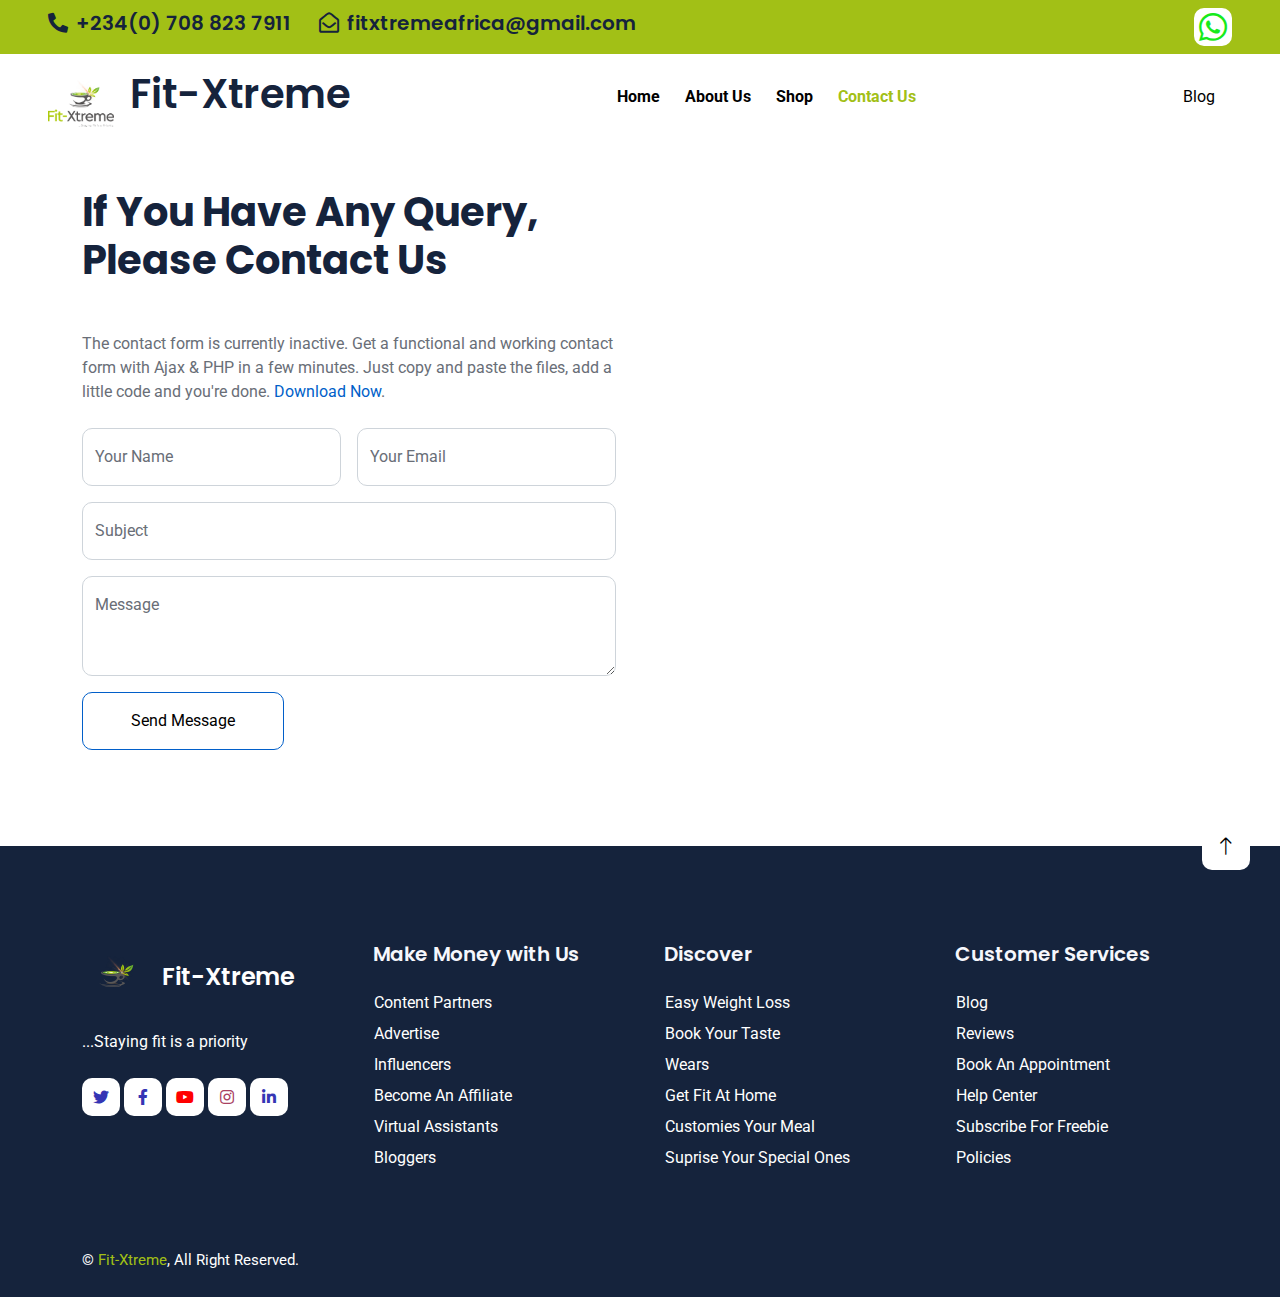
<file: contact.html>
<!DOCTYPE html>
<html lang="en">
  <head>
    <meta charset="utf-8" />
    <title>Fit-Xtreme - Contact Us</title>
    <meta content="width=device-width, initial-scale=1.0" name="viewport" />
    <meta content="" name="keywords" />
    <meta content="" name="description" />

    <!-- Favicon -->
    <link href="img/Fit-Xtreme logo b.jpg" rel="icon" />

    <!-- Google Web Fonts -->
    <link rel="preconnect" href="https://fonts.googleapis.com" />
    <link rel="preconnect" href="https://fonts.gstatic.com" crossorigin />
    <link
      href="https://fonts.googleapis.com/css2?family=Roboto:wght@400;500&family=Poppins:wght@600;700&display=swap"
      rel="stylesheet"
    />

    <!-- Icon Font Stylesheet -->
    <link
      href="https://cdnjs.cloudflare.com/ajax/libs/font-awesome/5.10.0/css/all.min.css"
      rel="stylesheet"
    />
    <link
      href="https://cdn.jsdelivr.net/npm/bootstrap-icons@1.4.1/font/bootstrap-icons.css"
      rel="stylesheet"
    />

    <!-- Libraries Stylesheet -->
    <link href="lib/animate/animate.min.css" rel="stylesheet" />
    <link href="lib/owlcarousel/assets/owl.carousel.min.css" rel="stylesheet" />

    <!-- Customized Bootstrap Stylesheet -->
    <link href="css/bootstrap.min.css" rel="stylesheet" />

    <!-- Template Stylesheet -->
    <link href="css/style.css" rel="stylesheet" />
  </head>

  <body>
    <!-- Spinner Start -->
    <div
      id="spinner"
      class="show bg-white position-fixed translate-middle w-100 vh-100 top-50 start-50 d-flex align-items-center justify-content-center"
    >
      <div class="spinner-grow" role="status" style="color: #a2c016;"></div>
    </div>
    <!-- Spinner End -->

    <!-- Topbar Start -->
    <div
      class="container-fluid text-black py-2 px-0 d-none d-lg-block" style="background-color: #a2c016;">
      <div class="row gx-0 align-items-center">
        <div class="col-lg-7 px-5 text-start">
          <div class="h-100 d-inline-flex align-items-center me-4">
            <h5 class="fa fa-phone-alt me-2"></h5>
            <h5>+234(0) 708 823 7911</h5>
          </div>
          <div class="h-100 d-inline-flex align-items-center me-4">
            <h5 class="far fa-envelope-open me-2"></h5>
            <h5>fitxtremeafrica@gmail.com</h5>
          </div>
          <!-- <div class="h-100 d-inline-flex align-items-center me-4">
            <small class="far fa-clock me-2"></small>
            <small>Mon - Fri : 09 AM - 09 PM</small>
          </div> -->
        </div>
        <div class="col-lg-5 px-5 text-end">
          <div class="h-100 d-inline-flex align-items-center">

            <a target="_blank" class="text-white-50 ms-4 btn btn-square" href="https://wa.me/message/Y4T5ZXP46M46G1 ">
              <i class="fab fa-whatsapp"></i>
            </a>
            <!-- <a class="text-white-50 ms-4" href=""
              ><i class="fab fa-twitter"></i
            ></a> -->
            <!-- <a class="text-white-50 ms-4" href=""
              ><i class="fab fa-linkedin-in"></i
            ></a> -->
            <!-- <a class="wa btn btn-square" href=""
                ><i class="fab fa-whatsapp"></i
              ></a> -->
            <!-- <a class="text-white-50 ms-4" href=""
              ><i class="fab fa-instagram"></i
            ></a> -->
          </div>
        </div>
      </div>
    </div>
    <!-- Topbar End -->

    <!-- Navbar Start -->
    <nav
      class="navbar navbar-expand-lg bg-white navbar-light sticky-top px-4 px-lg-5">
      <a href="index.html" class="navbar-brand d-flex align-items-center">
        <h1 class="m-0">
          <img
            class="img-fluid me-3"
            src="img/pnglogo.png"
            alt=""
          />Fit-Xtreme
        </h1>
      </a>
      <button type="button" class="navbar-toggler" data-bs-toggle="collapse" data-bs-target="#navbarCollapse">
        <span class="navbar-toggler-icon"></span>
      </button>
      <div class="collapse navbar-collapse" id="navbarCollapse">
        <div class="navbar-nav mx-auto pe-4 py-3 py-lg-0">
          <a href="index.html" class="nav-item nav-link">Home</a>
          <a href="about.html" class="nav-item nav-link">About Us</a>
          <a href="service.html" class="nav-item nav-link">Shop</a>
          <!-- <div class="nav-item dropdown">
            <a
              href="#"
              class="nav-link dropdown-toggle"
              data-bs-toggle="dropdown"
              >Pages</a
            >
            <div class="dropdown-menu bg-light border-0 m-0">
              <a href="feature.html" class="dropdown-item">Features</a>
              <a href="appointment.html" class="dropdown-item">Appointment</a>
              <a href="team.html" class="dropdown-item">Team Members</a>
              <a href="testimonial.html" class="dropdown-item">Testimonial</a>
              <a href="404.html" class="dropdown-item">404 Page</a>
            </div>
          </div> -->
          <a href="contact.html" class="nav-item nav-link active">Contact Us</a>
        </div>
      </div>
      <a href="" class="btn btn px-3 d-none d-lg-block">Blog</a>
    </nav>
    <!-- Navbar End -->

    <!-- Contact Start -->
    <div class="container-xxl py-5">
      <div class="container">
        <div class="row g-5">
          <div class="col-lg-6 wow fadeIn" data-wow-delay="0.1s">
            <h1 class="display-6 mb-5">
              If You Have Any Query, Please Contact Us
            </h1>
            <p class="mb-4">
              The contact form is currently inactive. Get a functional and
              working contact form with Ajax & PHP in a few minutes. Just copy
              and paste the files, add a little code and you're done.
              <a href="https://htmlcodex.com/contact-form">Download Now</a>.
            </p>
            <form>
              <div class="row g-3">
                <div class="col-md-6">
                  <div class="form-floating">
                    <input
                      type="text"
                      class="form-control"
                      id="name"
                      placeholder="Your Name"
                    />
                    <label for="name">Your Name</label>
                  </div>
                </div>
                <div class="col-md-6">
                  <div class="form-floating">
                    <input
                      type="email"
                      class="form-control"
                      id="email"
                      placeholder="Your Email"
                    />
                    <label for="email">Your Email</label>
                  </div>
                </div>
                <div class="col-12">
                  <div class="form-floating">
                    <input
                      type="text"
                      class="form-control"
                      id="subject"
                      placeholder="Subject"
                    />
                    <label for="subject">Subject</label>
                  </div>
                </div>
                <div class="col-12">
                  <div class="form-floating">
                    <textarea
                      class="form-control"
                      placeholder="Leave a message here"
                      id="message"
                      style="height: 100px"
                    ></textarea>
                    <label for="message">Message</label>
                  </div>
                </div>
                <div class="col-12">
                  <button class="btn btn-primary py-3 px-5" type="submit">
                    Send Message
                  </button>
                </div>
              </div>
            </form>
          </div>
          <div
            class="col-lg-6 wow fadeIn"
            data-wow-delay="0.5s"
            style="min-height: 450px"
          >
            <div class="position-relative rounded overflow-hidden h-100">
              <iframe
                class="position-relative w-100 h-100"
                src="https://www.google.com/maps/embed?pb=!1m18!1m12!1m3!1d3001156.4288297426!2d-78.01371936852176!3d42.72876761954724!2m3!1f0!2f0!3f0!3m2!1i1024!2i768!4f13.1!3m3!1m2!1s0x4ccc4bf0f123a5a9%3A0xddcfc6c1de189567!2sNew%20York%2C%20USA!5e0!3m2!1sen!2sbd!4v1603794290143!5m2!1sen!2sbd"
                frameborder="0"
                style="min-height: 450px; border: 0"
                allowfullscreen=""
                aria-hidden="false"
                tabindex="0"
              ></iframe>
            </div>
          </div>
        </div>
      </div>
    </div>
    <!-- Contact End -->

    <!-- Footer Start -->
    <div
      class="container-fluid bg-dark footer mt-5 pt-5 wow fadeIn"
      data-wow-delay="0.1s"
    >
      <div class="container py-5">
        <div class="row g-5">
          <div class="col-lg-3 col-md-6">
            <h1 class="text-white mb-4">
              <img
                class="img-fluid me-3"
                src="img/icon/Fit-Xtreme logo bb cup 64.png"
                alt=""
              /><span style="font-size:x-large">Fit-Xtreme</span>
            </h1>
            <p>
              ...Staying fit is a priority
            </p>
            <div class="d-flex pt-2">
              <a target="_blank" class="btn btn-square me-1" href="https://mobile.twitter.com/_fitxtreme"
                ><i class="fab fa-twitter"></i
              ></a>
              <a target="_blank" class="btn btn-square me-1" href="https://www.facebook.com/fitxtremeafrica/"
                ><i class="fab fa-facebook-f"></i
              ></a>
              <a target="_blank" class="btn btn-square me-1" href="https://m.youtube.com/channel/UCZvZSNmdzemSNnId1yVu7SQ"
                ><i class="fab fa-youtube"></i
              ></a>
              <a target="_blank" class="btn btn-square me-1" href="https://www.instagram.com/_fitxtremeafrica/"
                ><i class="fab fa-instagram"></i
              ></a>
              <a target="_blank" class="btn btn-square me-0" href="https://www.linkedin.com/company/fit-xtreme/"
                ><i class="fab fa-linkedin-in"></i
              ></a>
            </div>
          </div>
          <div class="col-lg-3 col-md-6">
            <h5 class="text-light mb-4">Make Money with Us</h5>
            <a class="ql btn btn-link" href="">Content Partners</a>
            <a class="ql btn btn-link" href="">Advertise</a>
            <a class="ql btn btn-link" href="">Influencers</a>
            <a class="ql btn btn-link" href="">Become an Affiliate</a>
            <a class="ql btn btn-link" href="">Virtual Assistants</a>
            <a class="ql btn btn-link" href="">Bloggers</a>
          </div>
          <div class="col-lg-3 col-md-6">
            <h5 class="text-light mb-4">Discover</h5>
            <a class="ql btn btn-link" href="service.html">Easy Weight Loss</a>
            <a class="ql btn btn-link" href="">Book Your Taste</a>
            <a class="ql btn btn-link" href="">Wears</a>
            <a class="ql btn btn-link" href="">Get Fit at Home</a>
            <a class="ql btn btn-link" href="">Customies Your Meal</a>
            <a class="ql btn btn-link" href="">Suprise Your Special Ones</a>
          </div>
          <div class="col-lg-3 col-md-6">
            <h5 class="text-light mb-4">Customer Services</h5>
            <a class="ql btn btn-link" href="">Blog</a>
            <a class="ql btn btn-link" href="">Reviews</a>
            <a class="ql btn btn-link" href="">Book an Appointment</a>
            <a class="ql btn btn-link" href="">Help Center</a>
            <a class="ql btn btn-link" href="">Subscribe for Freebie</a>
            <a class="ql btn btn-link" href="">Policies</a>
          </div>
        </div>
      </div>
      <div class="container-fluid copyright">
        <div class="container">
          <div class="row">
            <div class="col-md-6 text-center text-md-start mb-3 mb-md-0">
              &copy; <a href="#">Fit-Xtreme</a>, All Right Reserved.
            </div>
            <!-- <div class="col-md-6 text-center text-md-end">
              This template is free as long as you keep the footer author’s credit link/attribution link/backlink. If you'd like to use the template without the footer author’s credit link/attribution link/backlink, you can purchase the Credit Removal License from "https://htmlcodex.com/credit-removal". Thank you for your support.
              Designed By <a href="https://htmlcodex.com">HTML Codex</a>
              <br />Distributed By:
              <a href="https://themewagon.com" target="_blank">ThemeWagon</a>
            </div> -->
          </div>
        </div>
      </div>
    </div>
    <!-- Footer End -->

    <!-- Back to Top -->
    <a href="#" class="btn btn-lg btn-lg-square back-to-top"
      ><i class="bi bi-arrow-up"></i
    ></a>

    <!-- JavaScript Libraries -->
    <script src="https://code.jquery.com/jquery-3.4.1.min.js"></script>
    <script src="https://cdn.jsdelivr.net/npm/bootstrap@5.0.0/dist/js/bootstrap.bundle.min.js"></script>
    <script src="lib/wow/wow.min.js"></script>
    <script src="lib/easing/easing.min.js"></script>
    <script src="lib/waypoints/waypoints.min.js"></script>
    <script src="lib/owlcarousel/owl.carousel.min.js"></script>
    <script src="lib/counterup/counterup.min.js"></script>

    <!-- Template Javascript -->
    <script src="js/main.js"></script>
  </body>
</html>
</file>
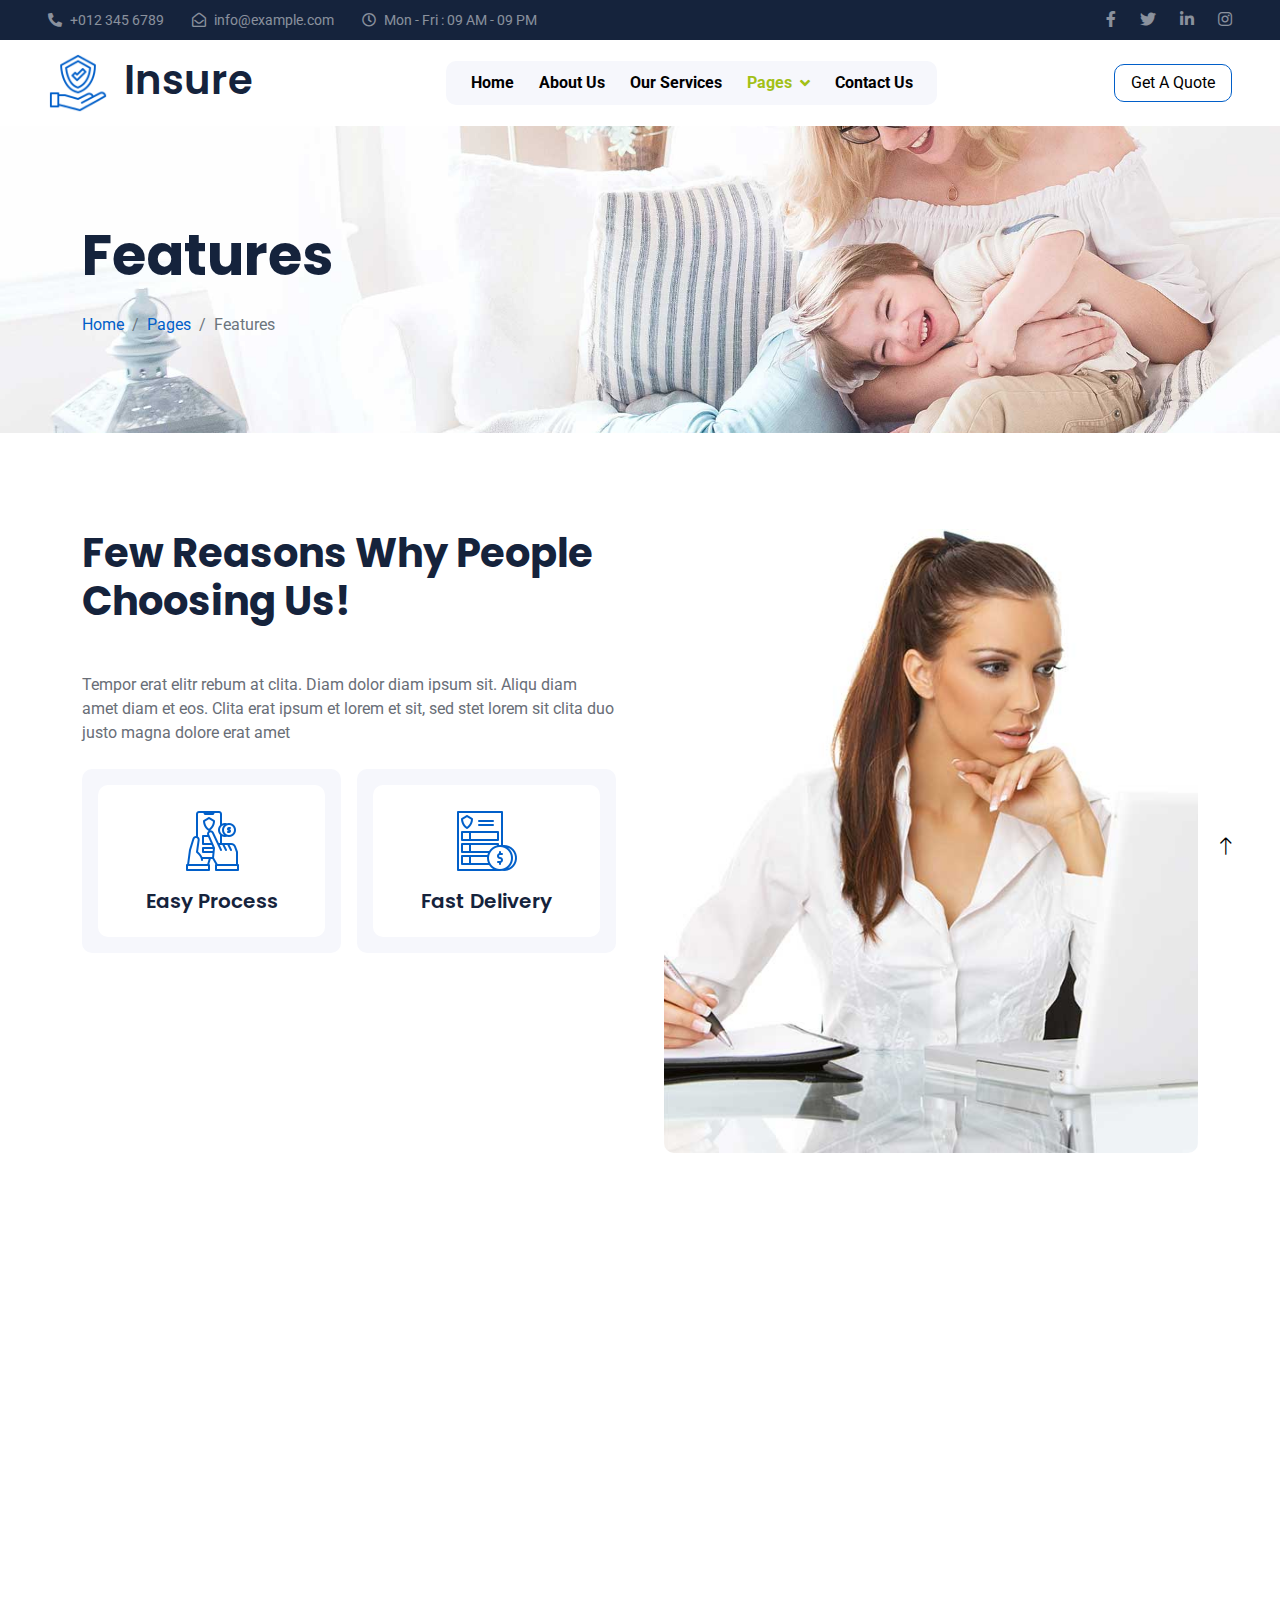
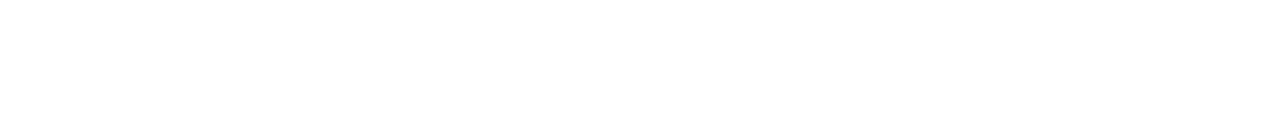
<file: feature.html>
<!DOCTYPE html>
<html lang="en">
  <head>
    <meta charset="utf-8" />
    <title>Insure - Insurance HTML Template</title>
    <meta content="width=device-width, initial-scale=1.0" name="viewport" />
    <meta content="" name="keywords" />
    <meta content="" name="description" />

    <!-- Favicon -->
    <link href="img/favicon.ico" rel="icon" />

    <!-- Google Web Fonts -->
    <link rel="preconnect" href="https://fonts.googleapis.com" />
    <link rel="preconnect" href="https://fonts.gstatic.com" crossorigin />
    <link
      href="https://fonts.googleapis.com/css2?family=Roboto:wght@400;500&family=Poppins:wght@600;700&display=swap"
      rel="stylesheet"
    />

    <!-- Icon Font Stylesheet -->
    <link
      href="https://cdnjs.cloudflare.com/ajax/libs/font-awesome/5.10.0/css/all.min.css"
      rel="stylesheet"
    />
    <link
      href="https://cdn.jsdelivr.net/npm/bootstrap-icons@1.4.1/font/bootstrap-icons.css"
      rel="stylesheet"
    />

    <!-- Libraries Stylesheet -->
    <link href="lib/animate/animate.min.css" rel="stylesheet" />
    <link href="lib/owlcarousel/assets/owl.carousel.min.css" rel="stylesheet" />

    <!-- Customized Bootstrap Stylesheet -->
    <link href="css/bootstrap.min.css" rel="stylesheet" />

    <!-- Template Stylesheet -->
    <link href="css/style.css" rel="stylesheet" />
  </head>

  <body>
    <!-- Spinner Start -->
    <div
      id="spinner"
      class="show bg-white position-fixed translate-middle w-100 vh-100 top-50 start-50 d-flex align-items-center justify-content-center"
    >
      <div class="spinner-grow text-primary" role="status"></div>
    </div>
    <!-- Spinner End -->

    <!-- Topbar Start -->
    <div
      class="container-fluid bg-dark text-white-50 py-2 px-0 d-none d-lg-block"
    >
      <div class="row gx-0 align-items-center">
        <div class="col-lg-7 px-5 text-start">
          <div class="h-100 d-inline-flex align-items-center me-4">
            <small class="fa fa-phone-alt me-2"></small>
            <small>+012 345 6789</small>
          </div>
          <div class="h-100 d-inline-flex align-items-center me-4">
            <small class="far fa-envelope-open me-2"></small>
            <small>info@example.com</small>
          </div>
          <div class="h-100 d-inline-flex align-items-center me-4">
            <small class="far fa-clock me-2"></small>
            <small>Mon - Fri : 09 AM - 09 PM</small>
          </div>
        </div>
        <div class="col-lg-5 px-5 text-end">
          <div class="h-100 d-inline-flex align-items-center">
            <a class="text-white-50 ms-4" href=""
              ><i class="fab fa-facebook-f"></i
            ></a>
            <a class="text-white-50 ms-4" href=""
              ><i class="fab fa-twitter"></i
            ></a>
            <a class="text-white-50 ms-4" href=""
              ><i class="fab fa-linkedin-in"></i
            ></a>
            <a class="text-white-50 ms-4" href=""
              ><i class="fab fa-instagram"></i
            ></a>
          </div>
        </div>
      </div>
    </div>
    <!-- Topbar End -->

    <!-- Navbar Start -->
    <nav
      class="navbar navbar-expand-lg bg-white navbar-light sticky-top px-4 px-lg-5"
    >
      <a href="index.html" class="navbar-brand d-flex align-items-center">
        <h1 class="m-0">
          <img
            class="img-fluid me-3"
            src="img/icon/icon-02-primary.png"
            alt=""
          />Insure
        </h1>
      </a>
      <button
        type="button"
        class="navbar-toggler"
        data-bs-toggle="collapse"
        data-bs-target="#navbarCollapse"
      >
        <span class="navbar-toggler-icon"></span>
      </button>
      <div class="collapse navbar-collapse" id="navbarCollapse">
        <div class="navbar-nav mx-auto bg-light rounded pe-4 py-3 py-lg-0">
          <a href="index.html" class="nav-item nav-link">Home</a>
          <a href="about.html" class="nav-item nav-link">About Us</a>
          <a href="service.html" class="nav-item nav-link">Our Services</a>
          <div class="nav-item dropdown">
            <a
              href="#"
              class="nav-link dropdown-toggle active"
              data-bs-toggle="dropdown"
              >Pages</a
            >
            <div class="dropdown-menu bg-light border-0 m-0">
              <a href="feature.html" class="dropdown-item active">Features</a>
              <a href="appointment.html" class="dropdown-item">Appointment</a>
              <a href="team.html" class="dropdown-item">Team Members</a>
              <a href="testimonial.html" class="dropdown-item">Testimonial</a>
              <a href="404.html" class="dropdown-item">404 Page</a>
            </div>
          </div>
          <a href="contact.html" class="nav-item nav-link">Contact Us</a>
        </div>
      </div>
      <a href="" class="btn btn-primary px-3 d-none d-lg-block">Get A Quote</a>
    </nav>
    <!-- Navbar End -->

    <!-- Page Header Start -->
    <div
      class="container-fluid page-header py-5 mb-5 wow fadeIn"
      data-wow-delay="0.1s"
    >
      <div class="container py-5">
        <h1 class="display-4 animated slideInDown mb-4">Features</h1>
        <nav aria-label="breadcrumb animated slideInDown">
          <ol class="breadcrumb mb-0">
            <li class="breadcrumb-item"><a href="#">Home</a></li>
            <li class="breadcrumb-item"><a href="#">Pages</a></li>
            <li class="breadcrumb-item active" aria-current="page">Features</li>
          </ol>
        </nav>
      </div>
    </div>
    <!-- Page Header End -->

    <!-- Features Start -->
    <div class="container-xxl py-5">
      <div class="container">
        <div class="row g-5">
          <div class="col-lg-6 wow fadeInUp" data-wow-delay="0.1s">
            <h1 class="display-6 mb-5">Few Reasons Why People Choosing Us!</h1>
            <p class="mb-4">
              Tempor erat elitr rebum at clita. Diam dolor diam ipsum sit. Aliqu
              diam amet diam et eos. Clita erat ipsum et lorem et sit, sed stet
              lorem sit clita duo justo magna dolore erat amet
            </p>
            <div class="row g-3">
              <div class="col-sm-6 wow fadeIn" data-wow-delay="0.1s">
                <div class="bg-light rounded h-100 p-3">
                  <div
                    class="bg-white d-flex flex-column justify-content-center text-center rounded h-100 py-4 px-3"
                  >
                    <img
                      class="align-self-center mb-3"
                      src="img/icon/icon-06-primary.png"
                      alt=""
                    />
                    <h5 class="mb-0">Easy Process</h5>
                  </div>
                </div>
              </div>
              <div class="col-sm-6 wow fadeIn" data-wow-delay="0.2s">
                <div class="bg-light rounded h-100 p-3">
                  <div
                    class="bg-white d-flex flex-column justify-content-center text-center rounded py-4 px-3"
                  >
                    <img
                      class="align-self-center mb-3"
                      src="img/icon/icon-03-primary.png"
                      alt=""
                    />
                    <h5 class="mb-0">Fast Delivery</h5>
                  </div>
                </div>
              </div>
              <div class="col-sm-6 wow fadeIn" data-wow-delay="0.3s">
                <div class="bg-light rounded h-100 p-3">
                  <div
                    class="bg-white d-flex flex-column justify-content-center text-center rounded py-4 px-3"
                  >
                    <img
                      class="align-self-center mb-3"
                      src="img/icon/icon-04-primary.png"
                      alt=""
                    />
                    <h5 class="mb-0">Policy Controlling</h5>
                  </div>
                </div>
              </div>
              <div class="col-sm-6 wow fadeIn" data-wow-delay="0.4s">
                <div class="bg-light rounded h-100 p-3">
                  <div
                    class="bg-white d-flex flex-column justify-content-center text-center rounded h-100 py-4 px-3"
                  >
                    <img
                      class="align-self-center mb-3"
                      src="img/icon/icon-07-primary.png"
                      alt=""
                    />
                    <h5 class="mb-0">Money Saving</h5>
                  </div>
                </div>
              </div>
            </div>
          </div>
          <div class="col-lg-6 wow fadeInUp" data-wow-delay="0.5s">
            <div
              class="position-relative rounded overflow-hidden h-100"
              style="min-height: 400px"
            >
              <img
                class="position-absolute w-100 h-100"
                src="img/feature.jpg"
                alt=""
                style="object-fit: cover"
              />
            </div>
          </div>
        </div>
      </div>
    </div>
    <!-- Features End -->

    <!-- Footer Start -->
    <div
      class="container-fluid bg-dark footer mt-5 pt-5 wow fadeIn"
      data-wow-delay="0.1s"
    >
      <div class="container py-5">
        <div class="row g-5">
          <div class="col-lg-3 col-md-6">
            <h1 class="text-white mb-4">
              <img
                class="img-fluid me-3"
                src="img/icon/icon-02-light.png"
                alt=""
              />Insure
            </h1>
            <p>
              Diam dolor diam ipsum sit. Aliqu diam amet diam et eos. Clita erat
              ipsum et lorem et sit, sed stet lorem sit clita
            </p>
            <div class="d-flex pt-2">
              <a class="btn btn-square me-1" href=""
                ><i class="fab fa-twitter"></i
              ></a>
              <a class="btn btn-square me-1" href=""
                ><i class="fab fa-facebook-f"></i
              ></a>
              <a class="btn btn-square me-1" href=""
                ><i class="fab fa-youtube"></i
              ></a>
              <a class="btn btn-square me-0" href=""
                ><i class="fab fa-linkedin-in"></i
              ></a>
            </div>
          </div>
          <div class="col-lg-3 col-md-6">
            <h5 class="text-light mb-4">Address</h5>
            <p>
              <i class="fa fa-map-marker-alt me-3"></i>123 Street, New York, USA
            </p>
            <p><i class="fa fa-phone-alt me-3"></i>+012 345 67890</p>
            <p><i class="fa fa-envelope me-3"></i>info@example.com</p>
          </div>
          <div class="col-lg-3 col-md-6">
            <h5 class="text-light mb-4">Quick Links</h5>
            <a class="btn btn-link" href="">About Us</a>
            <a class="btn btn-link" href="">Contact Us</a>
            <a class="btn btn-link" href="">Our Services</a>
            <a class="btn btn-link" href="">Terms & Condition</a>
            <a class="btn btn-link" href="">Support</a>
          </div>
          <div class="col-lg-3 col-md-6">
            <h5 class="text-light mb-4">Newsletter</h5>
            <p>Dolor amet sit justo amet elitr clita ipsum elitr est.</p>
            <div class="position-relative mx-auto" style="max-width: 400px">
              <input
                class="form-control bg-transparent w-100 py-3 ps-4 pe-5"
                type="text"
                placeholder="Your email"
              />
              <button
                type="button"
                class="btn btn-secondary py-2 position-absolute top-0 end-0 mt-2 me-2"
              >
                SignUp
              </button>
            </div>
          </div>
        </div>
      </div>
      <div class="container-fluid copyright">
        <div class="container">
          <div class="row">
            <div class="col-md-6 text-center text-md-start mb-3 mb-md-0">
              &copy; <a href="#">Your Site Name</a>, All Right Reserved.
            </div>
            <div class="col-md-6 text-center text-md-end">
              <!--/*** This template is free as long as you keep the footer author’s credit link/attribution link/backlink. If you'd like to use the template without the footer author’s credit link/attribution link/backlink, you can purchase the Credit Removal License from "https://htmlcodex.com/credit-removal". Thank you for your support. ***/-->
              Designed By <a href="https://htmlcodex.com">HTML Codex</a>
              <br />Distributed By:
              <a href="https://themewagon.com" target="_blank">ThemeWagon</a>
            </div>
          </div>
        </div>
      </div>
    </div>
    <!-- Footer End -->

    <!-- Back to Top -->
    <a href="#" class="btn btn-lg btn-primary btn-lg-square back-to-top"
      ><i class="bi bi-arrow-up"></i
    ></a>

    <!-- JavaScript Libraries -->
    <script src="https://code.jquery.com/jquery-3.4.1.min.js"></script>
    <script src="https://cdn.jsdelivr.net/npm/bootstrap@5.0.0/dist/js/bootstrap.bundle.min.js"></script>
    <script src="lib/wow/wow.min.js"></script>
    <script src="lib/easing/easing.min.js"></script>
    <script src="lib/waypoints/waypoints.min.js"></script>
    <script src="lib/owlcarousel/owl.carousel.min.js"></script>
    <script src="lib/counterup/counterup.min.js"></script>

    <!-- Template Javascript -->
    <script src="js/main.js"></script>
  </body>
</html>
</file>
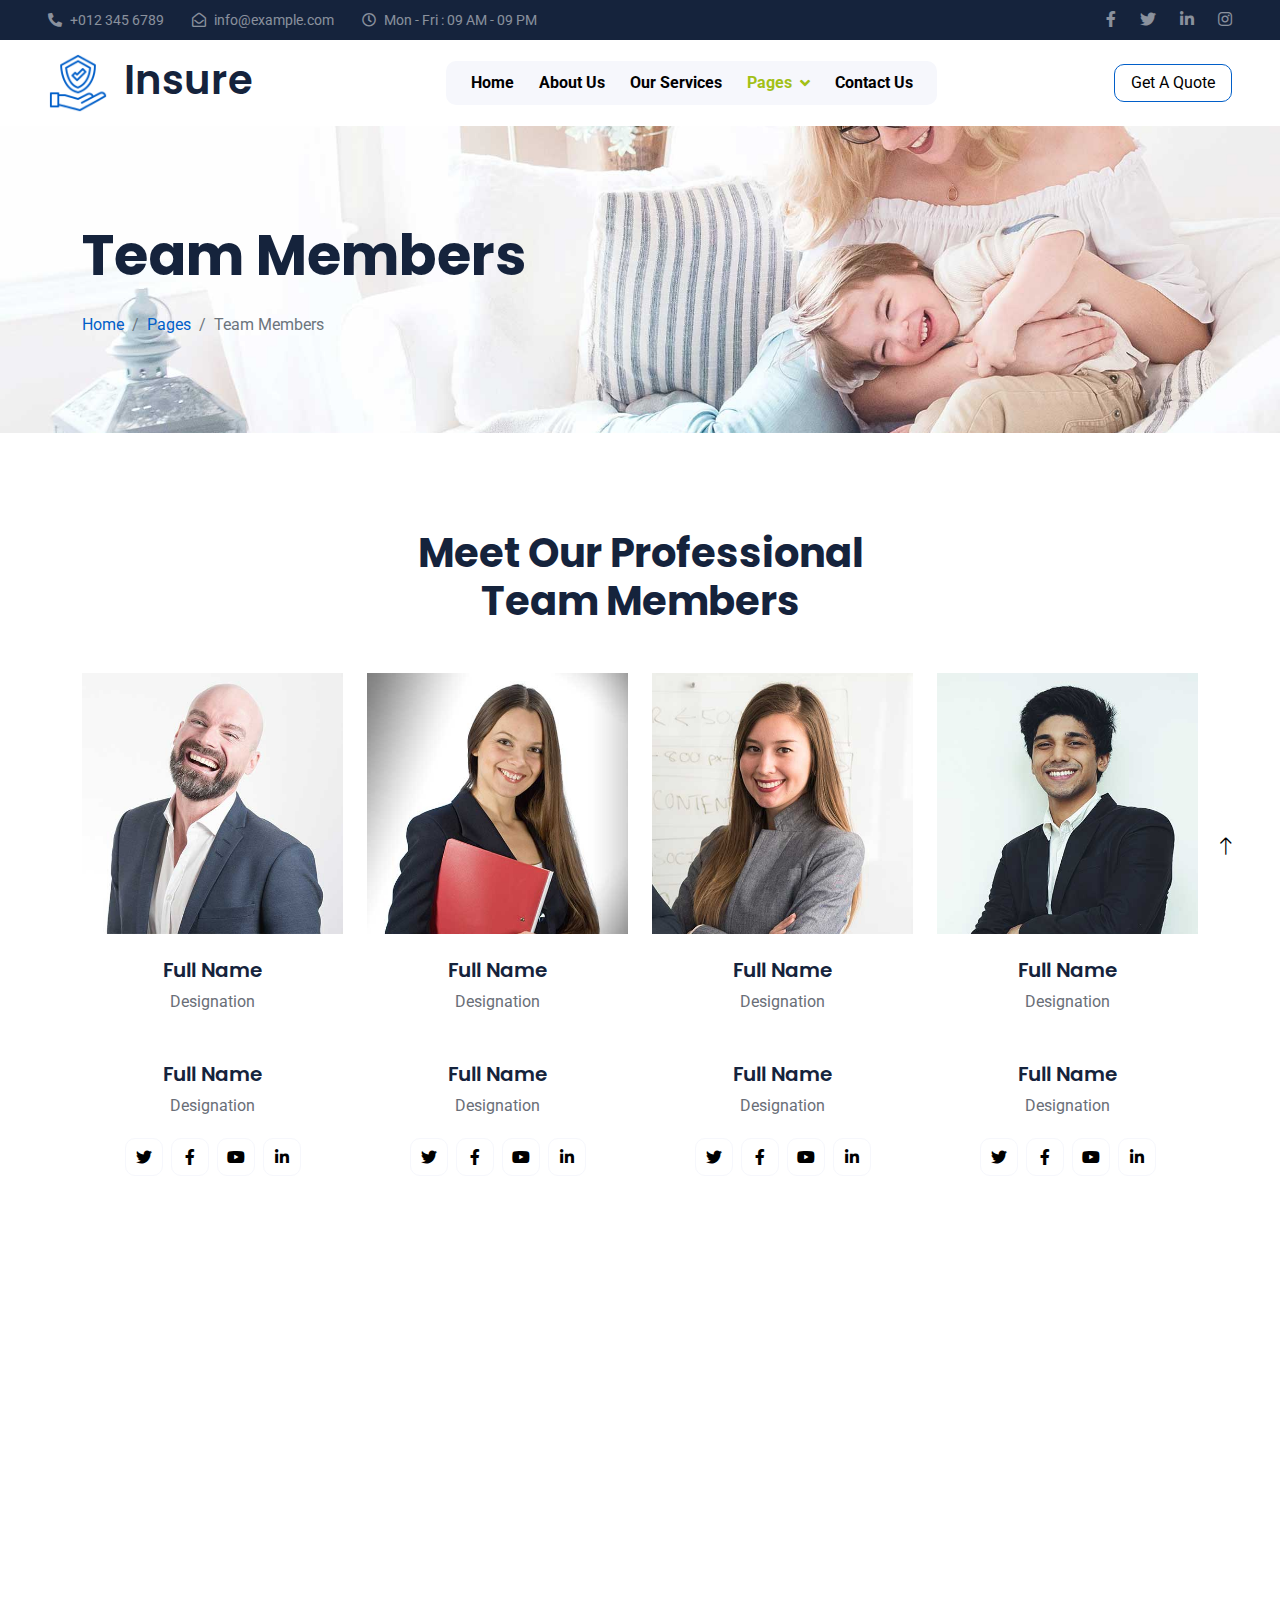
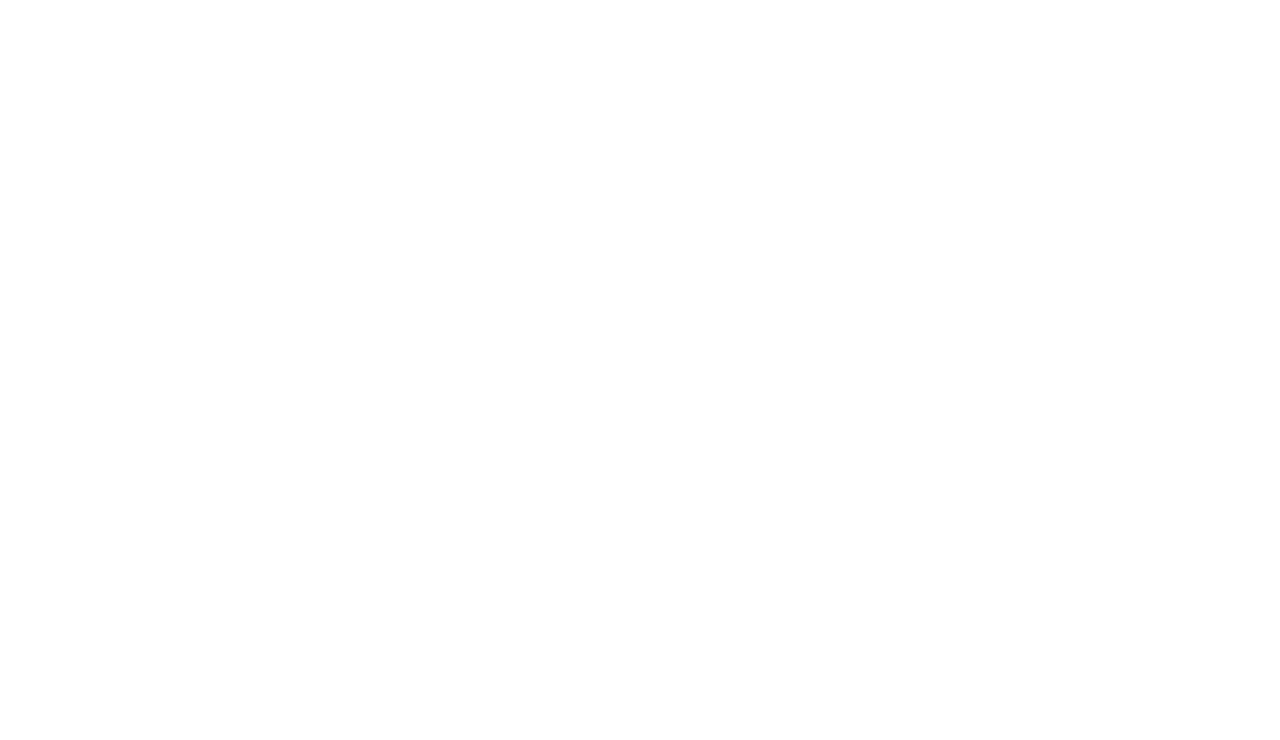
<file: team.html>
<!DOCTYPE html>
<html lang="en">
  <head>
    <meta charset="utf-8" />
    <title>Insure - Insurance HTML Template</title>
    <meta content="width=device-width, initial-scale=1.0" name="viewport" />
    <meta content="" name="keywords" />
    <meta content="" name="description" />

    <!-- Favicon -->
    <link href="img/favicon.ico" rel="icon" />

    <!-- Google Web Fonts -->
    <link rel="preconnect" href="https://fonts.googleapis.com" />
    <link rel="preconnect" href="https://fonts.gstatic.com" crossorigin />
    <link
      href="https://fonts.googleapis.com/css2?family=Roboto:wght@400;500&family=Poppins:wght@600;700&display=swap"
      rel="stylesheet"
    />

    <!-- Icon Font Stylesheet -->
    <link
      href="https://cdnjs.cloudflare.com/ajax/libs/font-awesome/5.10.0/css/all.min.css"
      rel="stylesheet"
    />
    <link
      href="https://cdn.jsdelivr.net/npm/bootstrap-icons@1.4.1/font/bootstrap-icons.css"
      rel="stylesheet"
    />

    <!-- Libraries Stylesheet -->
    <link href="lib/animate/animate.min.css" rel="stylesheet" />
    <link href="lib/owlcarousel/assets/owl.carousel.min.css" rel="stylesheet" />

    <!-- Customized Bootstrap Stylesheet -->
    <link href="css/bootstrap.min.css" rel="stylesheet" />

    <!-- Template Stylesheet -->
    <link href="css/style.css" rel="stylesheet" />
  </head>

  <body>
    <!-- Spinner Start -->
    <div
      id="spinner"
      class="show bg-white position-fixed translate-middle w-100 vh-100 top-50 start-50 d-flex align-items-center justify-content-center"
    >
      <div class="spinner-grow text-primary" role="status"></div>
    </div>
    <!-- Spinner End -->

    <!-- Topbar Start -->
    <div
      class="container-fluid bg-dark text-white-50 py-2 px-0 d-none d-lg-block"
    >
      <div class="row gx-0 align-items-center">
        <div class="col-lg-7 px-5 text-start">
          <div class="h-100 d-inline-flex align-items-center me-4">
            <small class="fa fa-phone-alt me-2"></small>
            <small>+012 345 6789</small>
          </div>
          <div class="h-100 d-inline-flex align-items-center me-4">
            <small class="far fa-envelope-open me-2"></small>
            <small>info@example.com</small>
          </div>
          <div class="h-100 d-inline-flex align-items-center me-4">
            <small class="far fa-clock me-2"></small>
            <small>Mon - Fri : 09 AM - 09 PM</small>
          </div>
        </div>
        <div class="col-lg-5 px-5 text-end">
          <div class="h-100 d-inline-flex align-items-center">
            <a class="text-white-50 ms-4" href=""
              ><i class="fab fa-facebook-f"></i
            ></a>
            <a class="text-white-50 ms-4" href=""
              ><i class="fab fa-twitter"></i
            ></a>
            <a class="text-white-50 ms-4" href=""
              ><i class="fab fa-linkedin-in"></i
            ></a>
            <a class="text-white-50 ms-4" href=""
              ><i class="fab fa-instagram"></i
            ></a>
          </div>
        </div>
      </div>
    </div>
    <!-- Topbar End -->

    <!-- Navbar Start -->
    <nav
      class="navbar navbar-expand-lg bg-white navbar-light sticky-top px-4 px-lg-5"
    >
      <a href="index.html" class="navbar-brand d-flex align-items-center">
        <h1 class="m-0">
          <img
            class="img-fluid me-3"
            src="img/icon/icon-02-primary.png"
            alt=""
          />Insure
        </h1>
      </a>
      <button
        type="button"
        class="navbar-toggler"
        data-bs-toggle="collapse"
        data-bs-target="#navbarCollapse"
      >
        <span class="navbar-toggler-icon"></span>
      </button>
      <div class="collapse navbar-collapse" id="navbarCollapse">
        <div class="navbar-nav mx-auto bg-light rounded pe-4 py-3 py-lg-0">
          <a href="index.html" class="nav-item nav-link">Home</a>
          <a href="about.html" class="nav-item nav-link">About Us</a>
          <a href="service.html" class="nav-item nav-link">Our Services</a>
          <div class="nav-item dropdown">
            <a
              href="#"
              class="nav-link dropdown-toggle active"
              data-bs-toggle="dropdown"
              >Pages</a
            >
            <div class="dropdown-menu bg-light border-0 m-0">
              <a href="feature.html" class="dropdown-item">Features</a>
              <a href="appointment.html" class="dropdown-item">Appointment</a>
              <a href="team.html" class="dropdown-item active">Team Members</a>
              <a href="testimonial.html" class="dropdown-item">Testimonial</a>
              <a href="404.html" class="dropdown-item">404 Page</a>
            </div>
          </div>
          <a href="contact.html" class="nav-item nav-link">Contact Us</a>
        </div>
      </div>
      <a href="" class="btn btn-primary px-3 d-none d-lg-block">Get A Quote</a>
    </nav>
    <!-- Navbar End -->

    <!-- Page Header Start -->
    <div
      class="container-fluid page-header py-5 mb-5 wow fadeIn"
      data-wow-delay="0.1s"
    >
      <div class="container py-5">
        <h1 class="display-4 animated slideInDown mb-4">Team Members</h1>
        <nav aria-label="breadcrumb animated slideInDown">
          <ol class="breadcrumb mb-0">
            <li class="breadcrumb-item"><a href="#">Home</a></li>
            <li class="breadcrumb-item"><a href="#">Pages</a></li>
            <li class="breadcrumb-item active" aria-current="page">
              Team Members
            </li>
          </ol>
        </nav>
      </div>
    </div>
    <!-- Page Header End -->

    <!-- Team Start -->
    <div class="container-xxl py-5">
      <div class="container">
        <div class="text-center mx-auto" style="max-width: 500px">
          <h1 class="display-6 mb-5">Meet Our Professional Team Members</h1>
        </div>
        <div class="row g-4">
          <div class="col-lg-3 col-md-6 wow fadeInUp" data-wow-delay="0.1s">
            <div class="team-item rounded">
              <img class="img-fluid" src="img/team-1.jpg" alt="" />
              <div class="text-center p-4">
                <h5>Full Name</h5>
                <span>Designation</span>
              </div>
              <div class="team-text text-center bg-white p-4">
                <h5>Full Name</h5>
                <p>Designation</p>
                <div class="d-flex justify-content-center">
                  <a class="btn btn-square btn-light m-1" href=""
                    ><i class="fab fa-twitter"></i
                  ></a>
                  <a class="btn btn-square btn-light m-1" href=""
                    ><i class="fab fa-facebook-f"></i
                  ></a>
                  <a class="btn btn-square btn-light m-1" href=""
                    ><i class="fab fa-youtube"></i
                  ></a>
                  <a class="btn btn-square btn-light m-1" href=""
                    ><i class="fab fa-linkedin-in"></i
                  ></a>
                </div>
              </div>
            </div>
          </div>
          <div class="col-lg-3 col-md-6 wow fadeInUp" data-wow-delay="0.3s">
            <div class="team-item rounded">
              <img class="img-fluid" src="img/team-2.jpg" alt="" />
              <div class="text-center p-4">
                <h5>Full Name</h5>
                <span>Designation</span>
              </div>
              <div class="team-text text-center bg-white p-4">
                <h5>Full Name</h5>
                <p>Designation</p>
                <div class="d-flex justify-content-center">
                  <a class="btn btn-square btn-light m-1" href=""
                    ><i class="fab fa-twitter"></i
                  ></a>
                  <a class="btn btn-square btn-light m-1" href=""
                    ><i class="fab fa-facebook-f"></i
                  ></a>
                  <a class="btn btn-square btn-light m-1" href=""
                    ><i class="fab fa-youtube"></i
                  ></a>
                  <a class="btn btn-square btn-light m-1" href=""
                    ><i class="fab fa-linkedin-in"></i
                  ></a>
                </div>
              </div>
            </div>
          </div>
          <div class="col-lg-3 col-md-6 wow fadeInUp" data-wow-delay="0.5s">
            <div class="team-item rounded">
              <img class="img-fluid" src="img/team-3.jpg" alt="" />
              <div class="text-center p-4">
                <h5>Full Name</h5>
                <span>Designation</span>
              </div>
              <div class="team-text text-center bg-white p-4">
                <h5>Full Name</h5>
                <p>Designation</p>
                <div class="d-flex justify-content-center">
                  <a class="btn btn-square btn-light m-1" href=""
                    ><i class="fab fa-twitter"></i
                  ></a>
                  <a class="btn btn-square btn-light m-1" href=""
                    ><i class="fab fa-facebook-f"></i
                  ></a>
                  <a class="btn btn-square btn-light m-1" href=""
                    ><i class="fab fa-youtube"></i
                  ></a>
                  <a class="btn btn-square btn-light m-1" href=""
                    ><i class="fab fa-linkedin-in"></i
                  ></a>
                </div>
              </div>
            </div>
          </div>
          <div class="col-lg-3 col-md-6 wow fadeInUp" data-wow-delay="0.7s">
            <div class="team-item rounded">
              <img class="img-fluid" src="img/team-4.jpg" alt="" />
              <div class="text-center p-4">
                <h5>Full Name</h5>
                <span>Designation</span>
              </div>
              <div class="team-text text-center bg-white p-4">
                <h5>Full Name</h5>
                <p>Designation</p>
                <div class="d-flex justify-content-center">
                  <a class="btn btn-square btn-light m-1" href=""
                    ><i class="fab fa-twitter"></i
                  ></a>
                  <a class="btn btn-square btn-light m-1" href=""
                    ><i class="fab fa-facebook-f"></i
                  ></a>
                  <a class="btn btn-square btn-light m-1" href=""
                    ><i class="fab fa-youtube"></i
                  ></a>
                  <a class="btn btn-square btn-light m-1" href=""
                    ><i class="fab fa-linkedin-in"></i
                  ></a>
                </div>
              </div>
            </div>
          </div>
          <div class="col-lg-3 col-md-6 wow fadeInUp" data-wow-delay="0.1s">
            <div class="team-item rounded">
              <img class="img-fluid" src="img/team-2.jpg" alt="" />
              <div class="text-center p-4">
                <h5>Full Name</h5>
                <span>Designation</span>
              </div>
              <div class="team-text text-center bg-white p-4">
                <h5>Full Name</h5>
                <p>Designation</p>
                <div class="d-flex justify-content-center">
                  <a class="btn btn-square btn-light m-1" href=""
                    ><i class="fab fa-twitter"></i
                  ></a>
                  <a class="btn btn-square btn-light m-1" href=""
                    ><i class="fab fa-facebook-f"></i
                  ></a>
                  <a class="btn btn-square btn-light m-1" href=""
                    ><i class="fab fa-youtube"></i
                  ></a>
                  <a class="btn btn-square btn-light m-1" href=""
                    ><i class="fab fa-linkedin-in"></i
                  ></a>
                </div>
              </div>
            </div>
          </div>
          <div class="col-lg-3 col-md-6 wow fadeInUp" data-wow-delay="0.3s">
            <div class="team-item rounded">
              <img class="img-fluid" src="img/team-3.jpg" alt="" />
              <div class="text-center p-4">
                <h5>Full Name</h5>
                <span>Designation</span>
              </div>
              <div class="team-text text-center bg-white p-4">
                <h5>Full Name</h5>
                <p>Designation</p>
                <div class="d-flex justify-content-center">
                  <a class="btn btn-square btn-light m-1" href=""
                    ><i class="fab fa-twitter"></i
                  ></a>
                  <a class="btn btn-square btn-light m-1" href=""
                    ><i class="fab fa-facebook-f"></i
                  ></a>
                  <a class="btn btn-square btn-light m-1" href=""
                    ><i class="fab fa-youtube"></i
                  ></a>
                  <a class="btn btn-square btn-light m-1" href=""
                    ><i class="fab fa-linkedin-in"></i
                  ></a>
                </div>
              </div>
            </div>
          </div>
          <div class="col-lg-3 col-md-6 wow fadeInUp" data-wow-delay="0.5s">
            <div class="team-item rounded">
              <img class="img-fluid" src="img/team-4.jpg" alt="" />
              <div class="text-center p-4">
                <h5>Full Name</h5>
                <span>Designation</span>
              </div>
              <div class="team-text text-center bg-white p-4">
                <h5>Full Name</h5>
                <p>Designation</p>
                <div class="d-flex justify-content-center">
                  <a class="btn btn-square btn-light m-1" href=""
                    ><i class="fab fa-twitter"></i
                  ></a>
                  <a class="btn btn-square btn-light m-1" href=""
                    ><i class="fab fa-facebook-f"></i
                  ></a>
                  <a class="btn btn-square btn-light m-1" href=""
                    ><i class="fab fa-youtube"></i
                  ></a>
                  <a class="btn btn-square btn-light m-1" href=""
                    ><i class="fab fa-linkedin-in"></i
                  ></a>
                </div>
              </div>
            </div>
          </div>
          <div class="col-lg-3 col-md-6 wow fadeInUp" data-wow-delay="0.7s">
            <div class="team-item rounded">
              <img class="img-fluid" src="img/team-1.jpg" alt="" />
              <div class="text-center p-4">
                <h5>Full Name</h5>
                <span>Designation</span>
              </div>
              <div class="team-text text-center bg-white p-4">
                <h5>Full Name</h5>
                <p>Designation</p>
                <div class="d-flex justify-content-center">
                  <a class="btn btn-square btn-light m-1" href=""
                    ><i class="fab fa-twitter"></i
                  ></a>
                  <a class="btn btn-square btn-light m-1" href=""
                    ><i class="fab fa-facebook-f"></i
                  ></a>
                  <a class="btn btn-square btn-light m-1" href=""
                    ><i class="fab fa-youtube"></i
                  ></a>
                  <a class="btn btn-square btn-light m-1" href=""
                    ><i class="fab fa-linkedin-in"></i
                  ></a>
                </div>
              </div>
            </div>
          </div>
        </div>
      </div>
    </div>
    <!-- Team End -->

    <!-- Footer Start -->
    <div
      class="container-fluid bg-dark footer mt-5 pt-5 wow fadeIn"
      data-wow-delay="0.1s"
    >
      <div class="container py-5">
        <div class="row g-5">
          <div class="col-lg-3 col-md-6">
            <h1 class="text-white mb-4">
              <img
                class="img-fluid me-3"
                src="img/icon/icon-02-light.png"
                alt=""
              />Insure
            </h1>
            <p>
              Diam dolor diam ipsum sit. Aliqu diam amet diam et eos. Clita erat
              ipsum et lorem et sit, sed stet lorem sit clita
            </p>
            <div class="d-flex pt-2">
              <a class="btn btn-square me-1" href=""
                ><i class="fab fa-twitter"></i
              ></a>
              <a class="btn btn-square me-1" href=""
                ><i class="fab fa-facebook-f"></i
              ></a>
              <a class="btn btn-square me-1" href=""
                ><i class="fab fa-youtube"></i
              ></a>
              <a class="btn btn-square me-0" href=""
                ><i class="fab fa-linkedin-in"></i
              ></a>
            </div>
          </div>
          <div class="col-lg-3 col-md-6">
            <h5 class="text-light mb-4">Address</h5>
            <p>
              <i class="fa fa-map-marker-alt me-3"></i>123 Street, New York, USA
            </p>
            <p><i class="fa fa-phone-alt me-3"></i>+012 345 67890</p>
            <p><i class="fa fa-envelope me-3"></i>info@example.com</p>
          </div>
          <div class="col-lg-3 col-md-6">
            <h5 class="text-light mb-4">Quick Links</h5>
            <a class="btn btn-link" href="">About Us</a>
            <a class="btn btn-link" href="">Contact Us</a>
            <a class="btn btn-link" href="">Our Services</a>
            <a class="btn btn-link" href="">Terms & Condition</a>
            <a class="btn btn-link" href="">Support</a>
          </div>
          <div class="col-lg-3 col-md-6">
            <h5 class="text-light mb-4">Newsletter</h5>
            <p>Dolor amet sit justo amet elitr clita ipsum elitr est.</p>
            <div class="position-relative mx-auto" style="max-width: 400px">
              <input
                class="form-control bg-transparent w-100 py-3 ps-4 pe-5"
                type="text"
                placeholder="Your email"
              />
              <button
                type="button"
                class="btn btn-secondary py-2 position-absolute top-0 end-0 mt-2 me-2"
              >
                SignUp
              </button>
            </div>
          </div>
        </div>
      </div>
      <div class="container-fluid copyright">
        <div class="container">
          <div class="row">
            <div class="col-md-6 text-center text-md-start mb-3 mb-md-0">
              &copy; <a href="#">Your Site Name</a>, All Right Reserved.
            </div>
            <div class="col-md-6 text-center text-md-end">
              <!--/*** This template is free as long as you keep the footer author’s credit link/attribution link/backlink. If you'd like to use the template without the footer author’s credit link/attribution link/backlink, you can purchase the Credit Removal License from "https://htmlcodex.com/credit-removal". Thank you for your support. ***/-->
              Designed By <a href="https://htmlcodex.com">HTML Codex</a>
              <br />Distributed By:
              <a href="https://themewagon.com" target="_blank">ThemeWagon</a>
            </div>
          </div>
        </div>
      </div>
    </div>
    <!-- Footer End -->

    <!-- Back to Top -->
    <a href="#" class="btn btn-lg btn-primary btn-lg-square back-to-top"
      ><i class="bi bi-arrow-up"></i
    ></a>

    <!-- JavaScript Libraries -->
    <script src="https://code.jquery.com/jquery-3.4.1.min.js"></script>
    <script src="https://cdn.jsdelivr.net/npm/bootstrap@5.0.0/dist/js/bootstrap.bundle.min.js"></script>
    <script src="lib/wow/wow.min.js"></script>
    <script src="lib/easing/easing.min.js"></script>
    <script src="lib/waypoints/waypoints.min.js"></script>
    <script src="lib/owlcarousel/owl.carousel.min.js"></script>
    <script src="lib/counterup/counterup.min.js"></script>

    <!-- Template Javascript -->
    <script src="js/main.js"></script>
  </body>
</html>
</file>
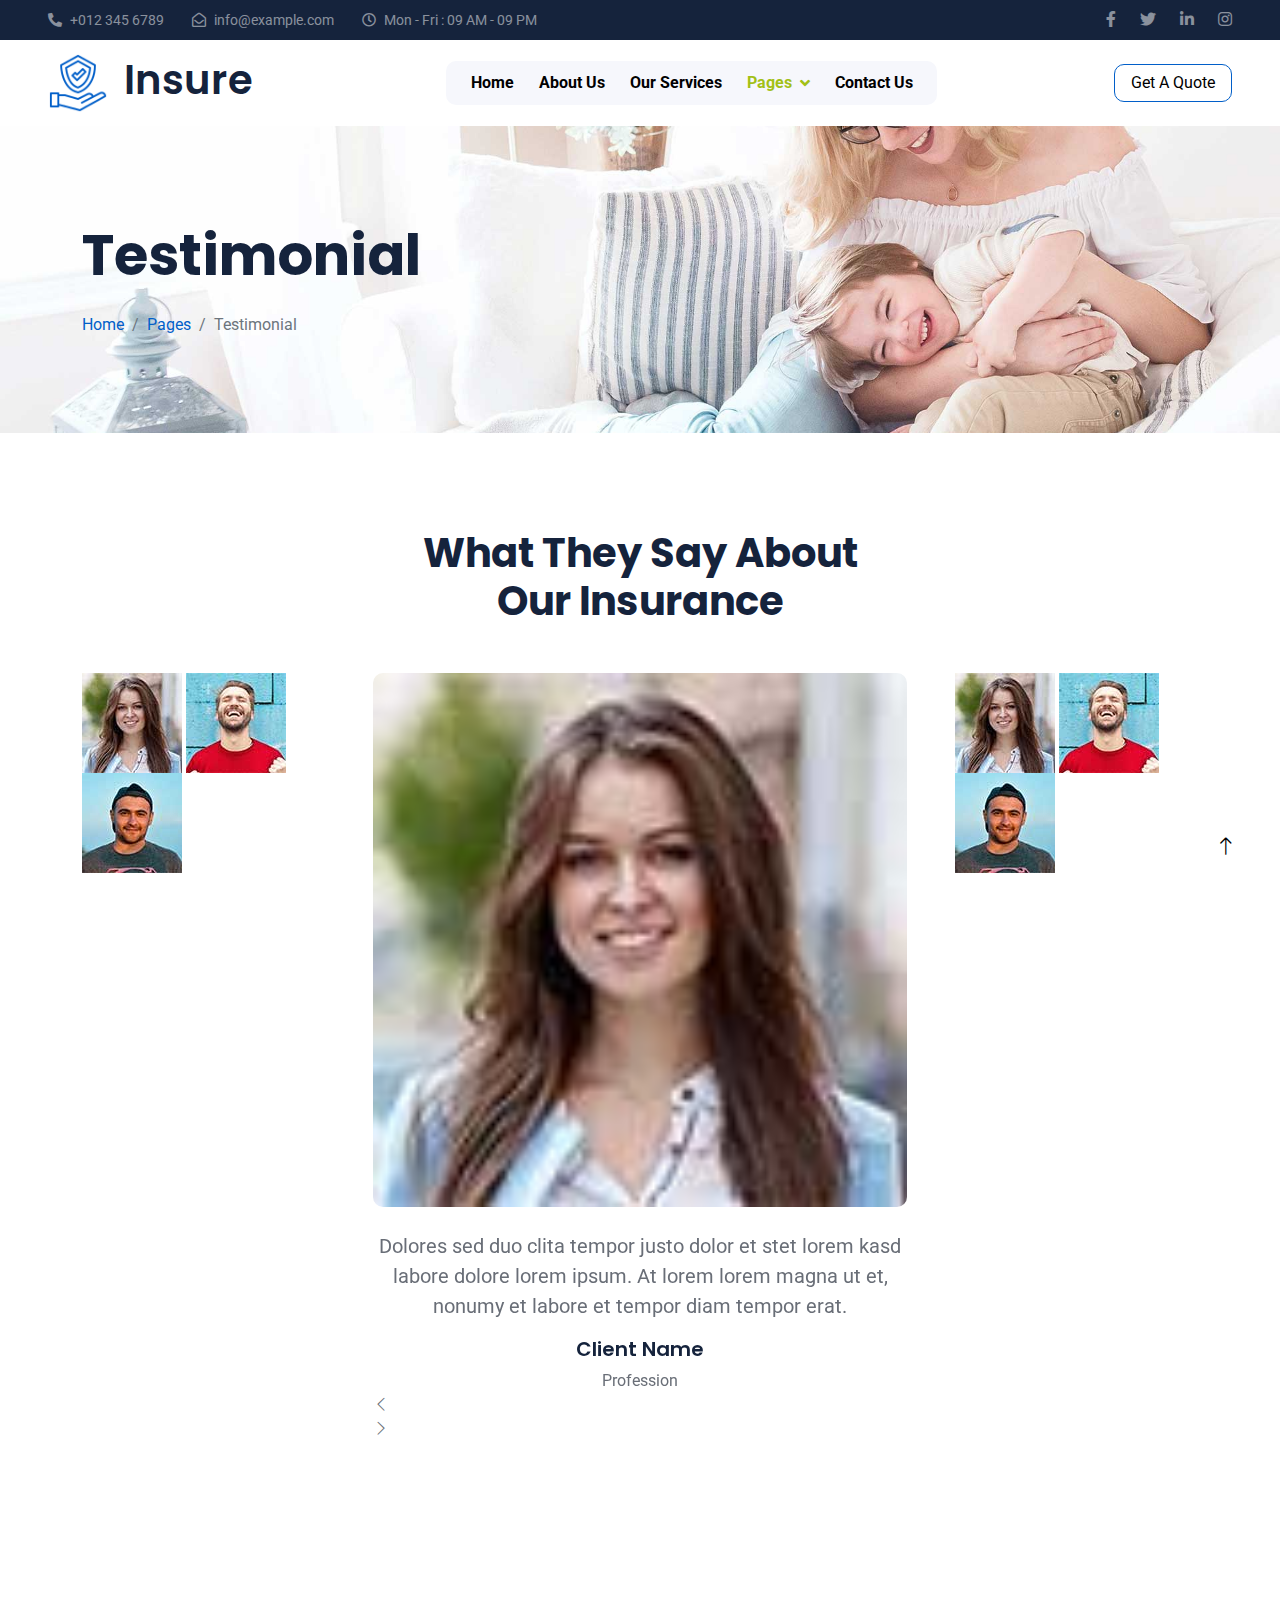
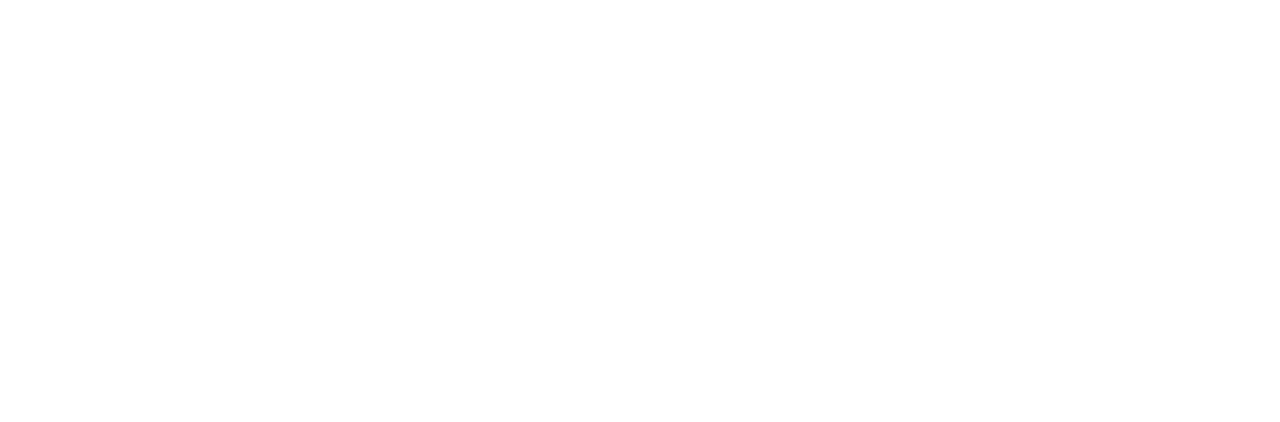
<file: testimonial.html>
<!DOCTYPE html>
<html lang="en">
  <head>
    <meta charset="utf-8" />
    <title>Insure - Insurance HTML Template</title>
    <meta content="width=device-width, initial-scale=1.0" name="viewport" />
    <meta content="" name="keywords" />
    <meta content="" name="description" />

    <!-- Favicon -->
    <link href="img/favicon.ico" rel="icon" />

    <!-- Google Web Fonts -->
    <link rel="preconnect" href="https://fonts.googleapis.com" />
    <link rel="preconnect" href="https://fonts.gstatic.com" crossorigin />
    <link
      href="https://fonts.googleapis.com/css2?family=Roboto:wght@400;500&family=Poppins:wght@600;700&display=swap"
      rel="stylesheet"
    />

    <!-- Icon Font Stylesheet -->
    <link
      href="https://cdnjs.cloudflare.com/ajax/libs/font-awesome/5.10.0/css/all.min.css"
      rel="stylesheet"
    />
    <link
      href="https://cdn.jsdelivr.net/npm/bootstrap-icons@1.4.1/font/bootstrap-icons.css"
      rel="stylesheet"
    />

    <!-- Libraries Stylesheet -->
    <link href="lib/animate/animate.min.css" rel="stylesheet" />
    <link href="lib/owlcarousel/assets/owl.carousel.min.css" rel="stylesheet" />

    <!-- Customized Bootstrap Stylesheet -->
    <link href="css/bootstrap.min.css" rel="stylesheet" />

    <!-- Template Stylesheet -->
    <link href="css/style.css" rel="stylesheet" />
  </head>

  <body>
    <!-- Spinner Start -->
    <div
      id="spinner"
      class="show bg-white position-fixed translate-middle w-100 vh-100 top-50 start-50 d-flex align-items-center justify-content-center"
    >
      <div class="spinner-grow text-primary" role="status"></div>
    </div>
    <!-- Spinner End -->

    <!-- Topbar Start -->
    <div
      class="container-fluid bg-dark text-white-50 py-2 px-0 d-none d-lg-block"
    >
      <div class="row gx-0 align-items-center">
        <div class="col-lg-7 px-5 text-start">
          <div class="h-100 d-inline-flex align-items-center me-4">
            <small class="fa fa-phone-alt me-2"></small>
            <small>+012 345 6789</small>
          </div>
          <div class="h-100 d-inline-flex align-items-center me-4">
            <small class="far fa-envelope-open me-2"></small>
            <small>info@example.com</small>
          </div>
          <div class="h-100 d-inline-flex align-items-center me-4">
            <small class="far fa-clock me-2"></small>
            <small>Mon - Fri : 09 AM - 09 PM</small>
          </div>
        </div>
        <div class="col-lg-5 px-5 text-end">
          <div class="h-100 d-inline-flex align-items-center">
            <a class="text-white-50 ms-4" href=""
              ><i class="fab fa-facebook-f"></i
            ></a>
            <a class="text-white-50 ms-4" href=""
              ><i class="fab fa-twitter"></i
            ></a>
            <a class="text-white-50 ms-4" href=""
              ><i class="fab fa-linkedin-in"></i
            ></a>
            <a class="text-white-50 ms-4" href=""
              ><i class="fab fa-instagram"></i
            ></a>
          </div>
        </div>
      </div>
    </div>
    <!-- Topbar End -->

    <!-- Navbar Start -->
    <nav
      class="navbar navbar-expand-lg bg-white navbar-light sticky-top px-4 px-lg-5"
    >
      <a href="index.html" class="navbar-brand d-flex align-items-center">
        <h1 class="m-0">
          <img
            class="img-fluid me-3"
            src="img/icon/icon-02-primary.png"
            alt=""
          />Insure
        </h1>
      </a>
      <button
        type="button"
        class="navbar-toggler"
        data-bs-toggle="collapse"
        data-bs-target="#navbarCollapse"
      >
        <span class="navbar-toggler-icon"></span>
      </button>
      <div class="collapse navbar-collapse" id="navbarCollapse">
        <div class="navbar-nav mx-auto bg-light rounded pe-4 py-3 py-lg-0">
          <a href="index.html" class="nav-item nav-link">Home</a>
          <a href="about.html" class="nav-item nav-link">About Us</a>
          <a href="service.html" class="nav-item nav-link">Our Services</a>
          <div class="nav-item dropdown">
            <a
              href="#"
              class="nav-link dropdown-toggle active"
              data-bs-toggle="dropdown"
              >Pages</a
            >
            <div class="dropdown-menu bg-light border-0 m-0">
              <a href="feature.html" class="dropdown-item">Features</a>
              <a href="appointment.html" class="dropdown-item">Appointment</a>
              <a href="team.html" class="dropdown-item">Team Members</a>
              <a href="testimonial.html" class="dropdown-item active"
                >Testimonial</a
              >
              <a href="404.html" class="dropdown-item">404 Page</a>
            </div>
          </div>
          <a href="contact.html" class="nav-item nav-link">Contact Us</a>
        </div>
      </div>
      <a href="" class="btn btn-primary px-3 d-none d-lg-block">Get A Quote</a>
    </nav>
    <!-- Navbar End -->

    <!-- Page Header Start -->
    <div
      class="container-fluid page-header py-5 mb-5 wow fadeIn"
      data-wow-delay="0.1s"
    >
      <div class="container py-5">
        <h1 class="display-4 animated slideInDown mb-4">Testimonial</h1>
        <nav aria-label="breadcrumb animated slideInDown">
          <ol class="breadcrumb mb-0">
            <li class="breadcrumb-item"><a href="#">Home</a></li>
            <li class="breadcrumb-item"><a href="#">Pages</a></li>
            <li class="breadcrumb-item active" aria-current="page">
              Testimonial
            </li>
          </ol>
        </nav>
      </div>
    </div>
    <!-- Page Header End -->

    <!-- Testimonial Start -->
    <div class="container-xxl py-5">
      <div class="container">
        <div class="text-center mx-auto" style="max-width: 500px">
          <h1 class="display-6 mb-5">What They Say About Our Insurance</h1>
        </div>
        <div class="row g-5">
          <div class="col-lg-3 d-none d-lg-block">
            <div class="testimonial-left h-100">
              <img
                class="img-fluid animated pulse infinite"
                src="img/testimonial-1.jpg"
                alt=""
              />
              <img
                class="img-fluid animated pulse infinite"
                src="img/testimonial-2.jpg"
                alt=""
              />
              <img
                class="img-fluid animated pulse infinite"
                src="img/testimonial-3.jpg"
                alt=""
              />
            </div>
          </div>
          <div class="col-lg-6 wow fadeIn" data-wow-delay="0.5s">
            <div class="owl-carousel testimonial-carousel">
              <div class="testimonial-item text-center">
                <img
                  class="img-fluid rounded mx-auto mb-4"
                  src="img/testimonial-1.jpg"
                  alt=""
                />
                <p class="fs-5">
                  Dolores sed duo clita tempor justo dolor et stet lorem kasd
                  labore dolore lorem ipsum. At lorem lorem magna ut et, nonumy
                  et labore et tempor diam tempor erat.
                </p>
                <h5>Client Name</h5>
                <span>Profession</span>
              </div>
              <div class="testimonial-item text-center">
                <img
                  class="img-fluid rounded mx-auto mb-4"
                  src="img/testimonial-2.jpg"
                  alt=""
                />
                <p class="fs-5">
                  Dolores sed duo clita tempor justo dolor et stet lorem kasd
                  labore dolore lorem ipsum. At lorem lorem magna ut et, nonumy
                  et labore et tempor diam tempor erat.
                </p>
                <h5>Client Name</h5>
                <span>Profession</span>
              </div>
              <div class="testimonial-item text-center">
                <img
                  class="img-fluid rounded mx-auto mb-4"
                  src="img/testimonial-3.jpg"
                  alt=""
                />
                <p class="fs-5">
                  Dolores sed duo clita tempor justo dolor et stet lorem kasd
                  labore dolore lorem ipsum. At lorem lorem magna ut et, nonumy
                  et labore et tempor diam tempor erat.
                </p>
                <h5>Client Name</h5>
                <span>Profession</span>
              </div>
            </div>
          </div>
          <div class="col-lg-3 d-none d-lg-block">
            <div class="testimonial-right h-100">
              <img
                class="img-fluid animated pulse infinite"
                src="img/testimonial-1.jpg"
                alt=""
              />
              <img
                class="img-fluid animated pulse infinite"
                src="img/testimonial-2.jpg"
                alt=""
              />
              <img
                class="img-fluid animated pulse infinite"
                src="img/testimonial-3.jpg"
                alt=""
              />
            </div>
          </div>
        </div>
      </div>
    </div>
    <!-- Testimonial End -->

    <!-- Footer Start -->
    <div
      class="container-fluid bg-dark footer mt-5 pt-5 wow fadeIn"
      data-wow-delay="0.1s"
    >
      <div class="container py-5">
        <div class="row g-5">
          <div class="col-lg-3 col-md-6">
            <h1 class="text-white mb-4">
              <img
                class="img-fluid me-3"
                src="img/icon/icon-02-light.png"
                alt=""
              />Insure
            </h1>
            <p>
              Diam dolor diam ipsum sit. Aliqu diam amet diam et eos. Clita erat
              ipsum et lorem et sit, sed stet lorem sit clita
            </p>
            <div class="d-flex pt-2">
              <a class="btn btn-square me-1" href=""
                ><i class="fab fa-twitter"></i
              ></a>
              <a class="btn btn-square me-1" href=""
                ><i class="fab fa-facebook-f"></i
              ></a>
              <a class="btn btn-square me-1" href=""
                ><i class="fab fa-youtube"></i
              ></a>
              <a class="btn btn-square me-0" href=""
                ><i class="fab fa-linkedin-in"></i
              ></a>
            </div>
          </div>
          <div class="col-lg-3 col-md-6">
            <h5 class="text-light mb-4">Address</h5>
            <p>
              <i class="fa fa-map-marker-alt me-3"></i>123 Street, New York, USA
            </p>
            <p><i class="fa fa-phone-alt me-3"></i>+012 345 67890</p>
            <p><i class="fa fa-envelope me-3"></i>info@example.com</p>
          </div>
          <div class="col-lg-3 col-md-6">
            <h5 class="text-light mb-4">Quick Links</h5>
            <a class="btn btn-link" href="">About Us</a>
            <a class="btn btn-link" href="">Contact Us</a>
            <a class="btn btn-link" href="">Our Services</a>
            <a class="btn btn-link" href="">Terms & Condition</a>
            <a class="btn btn-link" href="">Support</a>
          </div>
          <div class="col-lg-3 col-md-6">
            <h5 class="text-light mb-4">Newsletter</h5>
            <p>Dolor amet sit justo amet elitr clita ipsum elitr est.</p>
            <div class="position-relative mx-auto" style="max-width: 400px">
              <input
                class="form-control bg-transparent w-100 py-3 ps-4 pe-5"
                type="text"
                placeholder="Your email"
              />
              <button
                type="button"
                class="btn btn-secondary py-2 position-absolute top-0 end-0 mt-2 me-2"
              >
                SignUp
              </button>
            </div>
          </div>
        </div>
      </div>
      <div class="container-fluid copyright">
        <div class="container">
          <div class="row">
            <div class="col-md-6 text-center text-md-start mb-3 mb-md-0">
              &copy; <a href="#">Your Site Name</a>, All Right Reserved.
            </div>
            <div class="col-md-6 text-center text-md-end">
              <!--/*** This template is free as long as you keep the footer author’s credit link/attribution link/backlink. If you'd like to use the template without the footer author’s credit link/attribution link/backlink, you can purchase the Credit Removal License from "https://htmlcodex.com/credit-removal". Thank you for your support. ***/-->
              Designed By <a href="https://htmlcodex.com">HTML Codex</a>
              <br />Distributed By:
              <a href="https://themewagon.com" target="_blank">ThemeWagon</a>
            </div>
          </div>
        </div>
      </div>
    </div>
    <!-- Footer End -->

    <!-- Back to Top -->
    <a href="#" class="btn btn-lg btn-primary btn-lg-square back-to-top"
      ><i class="bi bi-arrow-up"></i
    ></a>

    <!-- JavaScript Libraries -->
    <script src="https://code.jquery.com/jquery-3.4.1.min.js"></script>
    <script src="https://cdn.jsdelivr.net/npm/bootstrap@5.0.0/dist/js/bootstrap.bundle.min.js"></script>
    <script src="lib/wow/wow.min.js"></script>
    <script src="lib/easing/easing.min.js"></script>
    <script src="lib/waypoints/waypoints.min.js"></script>
    <script src="lib/owlcarousel/owl.carousel.min.js"></script>
    <script src="lib/counterup/counterup.min.js"></script>

    <!-- Template Javascript -->
    <script src="js/main.js"></script>
  </body>
</html>
</file>
<file: css/style.css>
/********** Template CSS **********/
:root {
    --primary: #a2c016;
    --secondary: #a2c016;
    --light: #000000;
    --dark: white;
}

.back-to-top {
    position: fixed;
    display: none;
    right: 30px;
    bottom: 30px;
    z-index: 99;
    border: none;
}

.back-to-top:hover {
    color: white;
}


/*** Spinner ***/
#spinner {
    opacity: 0;
    visibility: hidden;
    transition: opacity .5s ease-out, visibility 0s linear .5s;
    z-index: 99999;
}

#spinner.show {
    transition: opacity .5s ease-out, visibility 0s linear 0s;
    visibility: visible;
    opacity: 1;
}


/*** Button ***/
.btn {
    transition: .5s;
    color: #000000;
    background-color: #FFFFFF;
}

/* .btn.btn-primary,
.btn.btn-outline-primary:hover,
.btn.btn-secondary,
.btn.btn-outline-secondary:hover {
    color: #FFFFFF;
} */

.btn.btn:hover {
    background: var(--secondary);
    /* border-color: var(--secondary); */
}

.facts .btn:hover {
    background: var(--secondary);
    color: white;
    /* border-color: var(--secondary); */
}

.btn.btn-secondary:hover {
    background: var(--primary);
}

.btn-square {
    width: 38px;
    height: 38px;
}

.btn-sm-square {
    width: 32px;
    height: 32px;
}

.btn-lg-square {
    width: 48px;
    height: 48px;
}

.btn-square,
.btn-sm-square,
.btn-lg-square {
    padding: 0;
    display: flex;
    align-items: center;
    justify-content: center;
    font-weight: normal;
}


/*** Navbar ***/
.navbar.sticky-top {
    top: -100px;
    transition: .5s;
}

.navbar .navbar-brand img {
    max-height: 60px;
}

.navbar .navbar-nav .nav-link {
    margin-left: 25px;
    padding: 10px 0;
    color: #000000;
    font-weight: bolder;
    outline: none;
}

.navbar .navbar-nav .nav-link:hover,
.navbar .navbar-nav .nav-link.active {
    color: var(--primary);
}

.navbar .dropdown-toggle::after {
    border: none;
    content: "\f107";
    font-family: "Font Awesome 5 Free";
    font-weight: 900;
    vertical-align: middle;
    margin-left: 8px;
}

@media (max-width: 991.98px) {
    /* .navbar .navbar-brand img {
        max-height: 45px;
    } */

    .navbar .navbar-nav {
        margin-top: 20px;
        margin-bottom: 15px;
    }

    .navbar .nav-item .dropdown-menu {
        padding-left: 30px;
    }
}

@media (min-width: 992px) {
    .navbar .nav-item .dropdown-menu {
        display: block;
        border: none;
        margin-top: 0;
        top: 150%;
        right: 0;
        opacity: 0;
        visibility: hidden;
        transition: .5s;
    }

    .navbar .nav-item:hover .dropdown-menu {
        top: 100%;
        visibility: visible;
        transition: .5s;
        opacity: 1;
    }
}


/*** Header ***/
.carousel-caption {
    top: 0;
    left: 0;
    right: 0;
    bottom: 0;
    display: flex;
    align-items: center;
    text-align: start;
    z-index: 1;
}

.carousel-control-prev,
.carousel-control-next {
    width: 15%;
}

.carousel-control-prev-icon,
.carousel-control-next-icon {
    width: 3rem;
    height: 3rem;
    background-color: var(--primary);
    border: 15px solid var(--primary);
    border-radius: 50px;
}

@media (max-width: 768px) {
    #header-carousel .carousel-item {
        position: relative;
        min-height: 450px;
    }
    
    #header-carousel .carousel-item img {
        position: absolute;
        width: 100%;
        height: 100%;
        object-fit: cover;
    }
}

.page-header {
    background: url(../img/carousel-1.jpg) center center no-repeat;
    background-size: cover;
}

/* .page-header .breadcrumb-item,
.page-header .breadcrumb-item a {
    font-weight: 500;
} */

/* .page-header .breadcrumb-item a,
.page-header .breadcrumb-item+.breadcrumb-item::before {
    color: #696E77;
} */

/* .page-header .breadcrumb-item a:hover,
.page-header .breadcrumb-item.active {
    color: var(--primary);
} */


/*** Facts ***/
/* /* @media (min-width: 992px) {
    .container.facts {
        max-width: 100% !important;
    } 

    .container.facts .facts-text {
        padding-left: calc(((100% - 960px) / 2) + .75rem);
    }

    .container.facts .facts-counter {
        padding-right: calc(((100% - 960px) / 2) + .75rem);
    }
}

@media (min-width: 1200px) {
    .container.facts .facts-text  {
        padding-left: calc(((100% - 1140px) / 2) + .75rem);
    }

    .container.facts .facts-counter  {
        padding-right: calc(((100% - 1140px) / 2) + .75rem);
    }
}

@media (min-width: 1400px) {
    .container.facts .facts-text  {
        padding-left: calc(((100% - 1320px) / 2) + .75rem);
    }

    .container.facts .facts-counter  {
        padding-right: calc(((100% - 1320px) / 2) + .75rem);
    }
}

.container.facts .facts-text {
    background: linear-gradient(rgba(1, 95, 201, .9), rgba(1, 95, 201, .9)), url(../img/carousel-1.jpg) center right no-repeat;
    background-size: cover;
}

.container.facts .facts-counter {
    background: linear-gradient(rgba(255, 255, 255, .9), rgba(255, 255, 255, .9)), url(../img/carousel-2.jpg) center right no-repeat;
    background-size: cover;
}

.container.facts .facts-text .h-100,
.container.facts .facts-counter .h-100 {
    padding: 6rem 0;
    display: flex;
    flex-direction: column;
    justify-content: center;
} */


/*** Service ***/
.service-item {
    position: relative;
    overflow: hidden;
    box-shadow: 0 0 45px rgba(0, 0, 0, .07);
}

.service-item .service-icon {
    width: 90px;
    height: 90px;
    display: flex;
    align-items: center;
    justify-content: center;
}

.service-item .service-icon img {
    max-width: 60px;
    max-height: 60px;
}

.service-item a.btn {
    color: var(--primary);
}

.service-item a.btn:hover {
    color: #FFFFFF;
    background: var(--primary);
    border-color: var(--primary);
}


/*** Appointment ***/
/* .appointment {
    background: linear-gradient(rgba(1, 95, 201, .9), rgba(1, 95, 201, .9)), url(../img/carousel-1.jpg) center center no-repeat;
    background-size: cover;
} */


/*** Team ***/
/* .team-item {
    position: relative;
    overflow: hidden;
    box-shadow: 0 0 45px rgba(0, 0, 0, .07);
}

.team-item img {
    transition: .5s;
}

.team-item:hover img {
    transform: scale(1.1);
}

.team-text {
    position: absolute;
    width: 100%;
    left: 0;
    bottom: -50px;
    opacity: 0;
    transition: .5s;
}

.team-item:hover .team-text {
    bottom: 0;
    opacity: 1;
}

.team-item a.btn {
    color: var(--primary);
}

.team-item a.btn:hover {
    color: #FFFFFF;
    background: var(--primary);
    border-color: var(--primary);
} */


/*** Testimonial ***/
/* .animated.pulse {
    animation-duration: 1.5s;
}

.testimonial-left,
.testimonial-right {
    position: relative;
}

.testimonial-left img,
.testimonial-right img {
    position: absolute;
    padding: 5px;
    border: 1px dashed var(--primary);
    border-radius: 10px;
}

.testimonial-left img:nth-child(1),
.testimonial-right img:nth-child(3) {
    width: 70px;
    height: 70px;
    top: 10%;
    left: 50%;
    transform: translateX(-50%);
}

.testimonial-left img:nth-child(2),
.testimonial-right img:nth-child(2) {
    width: 60px;
    height: 60px;
    top: 50%;
    left: 10%;
    transform: translateY(-50%);
}

.testimonial-left img:nth-child(3),
.testimonial-right img:nth-child(1) {
    width: 50px;
    height: 50px;
    bottom: 10%;
    right: 10%;
}

.testimonial-carousel .owl-item img {
    width: 100px;
    height: 100px;
}

.testimonial-carousel .owl-nav {
    margin-top: 30px;
    display: flex;
    justify-content: center;
}

.testimonial-carousel .owl-nav .owl-prev,
.testimonial-carousel .owl-nav .owl-next {
    margin: 0 5px;
    width: 45px;
    height: 45px;
    display: flex;
    align-items: center;
    justify-content: center;
    color: #FFFFFF;
    background: var(--primary);
    border-radius: 10px;
    font-size: 22px;
    transition: .5s;
}

.testimonial-carousel .owl-nav .owl-prev:hover,
.testimonial-carousel .owl-nav .owl-next:hover {
    background: var(--secondary);
} */


/*** Footer ***/
.footer {
    color: #FFFFFF;
}

.footer .ql.btn.btn-link {
    display: block;
    margin-bottom: 5px;
    padding: 0;
    text-align: left;
    color: #FFFFFF;
    font-weight: normal;
    text-transform: capitalize;
    transition: .3s;
    background: transparent;
}

.footer .btn.btn-link::before {
    position: relative;
    font-family: "Font Awesome 5 Free";
    font-weight: 900;
    color: #FFFFFF;
    margin-right: 10px;
}

.footer .btn.btn-link:hover {
    color: var(--primary);
    letter-spacing: 1px;
    box-shadow: none;
}

.footer .btn.btn-square {
    color: #FFFFFF;
}

.footer .btn.btn-square:hover {
    color: var(--secondary);
    background-color: #FFFFFF;
}

.footer .copyright {
    padding: 25px 0;
    font-size: 15px;
}

.footer .copyright a {
    color: var(--light);
}

.footer .copyright a:hover {
    color: #FFFFFF;
}

.footer .btn.btn-square .fab.fa-youtube {
    color: red;
  }
  
  .footer .btn.btn-square .fab.fa-instagram {
    color: rgb(169, 64, 97);
  }
  
  .footer .btn.btn-square .fab.fa-twitter {
    color: rgb(53, 53, 180);
  }
  
  .footer .btn.btn-square .fab.fa-facebook-f {
    color: rgb(53, 53, 180);
  }
  
  .footer .btn.btn-square .fab.fa-linkedin-in {
    color: rgb(53, 53, 180);
  }
  
  
  
  
  .footer .btn.btn-square:hover {
    background-color: #a2c016;
  }
  
  .footer .copyright {
      padding: 25px 0;
      font-size: 15px;
      /* border-top: 1px solid rgba(256, 256, 256, .1); */
  }
  
  .footer .copyright a {
      color: var(--secondary);
  }
  
  .footer .copyright a:hover {
      color: #FFFFFF;
  }
  
/* Whatsapp */

.btn.btn-square .fab.fa-whatsapp {
    font-size: xx-large;
    color: rgb(23, 234, 27);
  }

.btn.btn-square .fab.fa-whatsapp:hover {
    color: white;
  }
  
/* body {
    margin: 0;
    font-family: Roboto,-apple-system,BlinkMacSystemFont,"Segoe UI",Roboto,"Helvetica Neue",Arial,sans-serif,"Apple Color Emoji","Segoe UI Emoji","Segoe UI Symbol","Noto Color Emoji";
    font-size: .8125rem;
    font-weight: 400;
    line-height: 1.5385;
    color: #333;
    text-align: left;
    background-color: #2196F3;
} */

.mt-50{

    margin-top: 50px;
}

.mb-50{

    margin-bottom: 50px;
}



.card {
    position: relative;
    display: -ms-flexbox;
    display: flex;
    -ms-flex-direction: column;
    flex-direction: column;
    min-width: 0;
    word-wrap: break-word;
    background-color: #fff;
    background-clip: border-box;
    border: 1px solid rgba(0,0,0,.125);
    border-radius: .1875rem;
}

.card-img-actions {
    position: relative;
}
.card-body {
    -ms-flex: 1 1 auto;
    flex: 1 1 auto;
    padding: 1.25rem;
    text-align: center;
}

.card-img{

    width: 350px;
}

.star{
        color: #a2c016;
}

.bg-cart {
    background-color: transparent;
    color: #000000;
}

.bg-cart:hover {
    
    color:#fff;
}

.bg-buy {
    background-color:green;
    color:#fff;
    padding-right: 29px;
}
.bg-buy:hover {
    
    color:#fff;
}

a{

    text-decoration: none !important;
}



.category {
    overflow: hidden;
    position: relative;
}

/* .container{
    margin-top: 50px;
    margin-bottom: 50px;
} */

.category .btn {
    transition: all 0.3s ease-out 0s;

}

.category a {
    transition: all 0.3s ease-out 0s;
    color: #333;
    text-decoration: none !important;
}

/* a {
    
    color: #333;
    text-decoration: none !important;
} */

.category h4{
    margin-bottom: 0px !important;
}

.category .mb-10{
    margin-bottom: 10px;
}

.category .htcatthumb a img {
    width: 100%;
}

.category p + img, img:last-child {
    margin-bottom: 0;
}

.category .frhoverinfo {
    position: absolute;
    right: 20px;
    top: 20px;
}

.category .productaction {
    display: flex;
    justify-content: center;
    flex-flow: column;
}

.category .ml-text{
        margin-left: -44px;
}

.category ul, ol {
    list-style: none;
}

.category .productaction li:nth-child(1) {
    opacity: 0;
    transition: opacity 300ms linear 0s;
}
.category .productaction li:nth-child(2) {
    opacity: 0;
    transition: opacity 300ms linear 0s;
}
.category .productaction li:nth-child(3) {
    opacity: 0;
    transition: opacity 300ms linear 0s;
}

.category .productaction li {
    margin: 0;
    margin-bottom: 2px;
}

.category .productaction li a {
    background: #fefefe none repeat scroll 0 0;
    display: inline-block;
    height: 50px;
    line-height: 60px;
    text-align: center;
    transition: all 0.4s ease 0s;
    width: 50px;
}

.category .productaction li a i {
    color: #a2c016;
    font-size: 18px;
    transition: all 0.4s ease 0s;
}

.category:hover .productaction li:nth-child(1) {
    -webkit-animation: 300ms ease-in-out 0s normal none 1 running fadeInRight;
    animation: 300ms ease-in-out 0s normal none 1 running fadeInRight;
    opacity: 1;
    transition: opacity 300ms linear 0s;
}


.category:hover .productaction li:nth-child(2) {
    -webkit-animation: 500ms ease-in-out 0s normal none 1 running fadeInRight;
    animation: 500ms ease-in-out 0s normal none 1 running fadeInRight;
    opacity: 1;
    transition: opacity 500ms linear 0s;
}

.category:hover .productaction li:nth-child(3) {
    -webkit-animation: 500ms ease-in-out 0s normal none 1 running fadeInRight;
    animation: 500ms ease-in-out 0s normal none 1 running fadeInRight;
    opacity: 1;
    transition: opacity 500ms linear 0s;
}




.category:hover .frproductinner.innerposition {
    bottom: 0;
    opacity: 1;
}

.category .frproductinner.innerposition {
    background: #fff none repeat scroll 0 0;
    bottom: -20px;
    left: 0;
    opacity: 0;
    padding: 30px 20px;
    position: absolute;
    text-align: left;
    transition: all 0.5s ease 0s;
    width: 100%;
}

.category .frproductinner h4 a {
    color: #a2c016;
    font-family: Old Standard TT;
    font-size: 17px;
    font-weight: 600;
    text-transform: capitalize;
    transition: all 0.3s ease 0s;
}

.category .innerposition .frproprize {
    float: left;
    justify-content: flex-start;
}

.category .frproprize {
    display: flex;
    justify-content: center;
    margin-top: 6px;
}

.category .frproprize li {
    color: #313131;
    font-family: Poppins;
    font-size: 16px;
    font-weight: 500;
    margin: 0 5px;
}

.category .innerposition .frproprize {
    margin-top: 0;
} 

.category .innerposition .rating {
    display: flex;
    float: right;
}

.category .rating li i{

	color: black;

}
</file>
